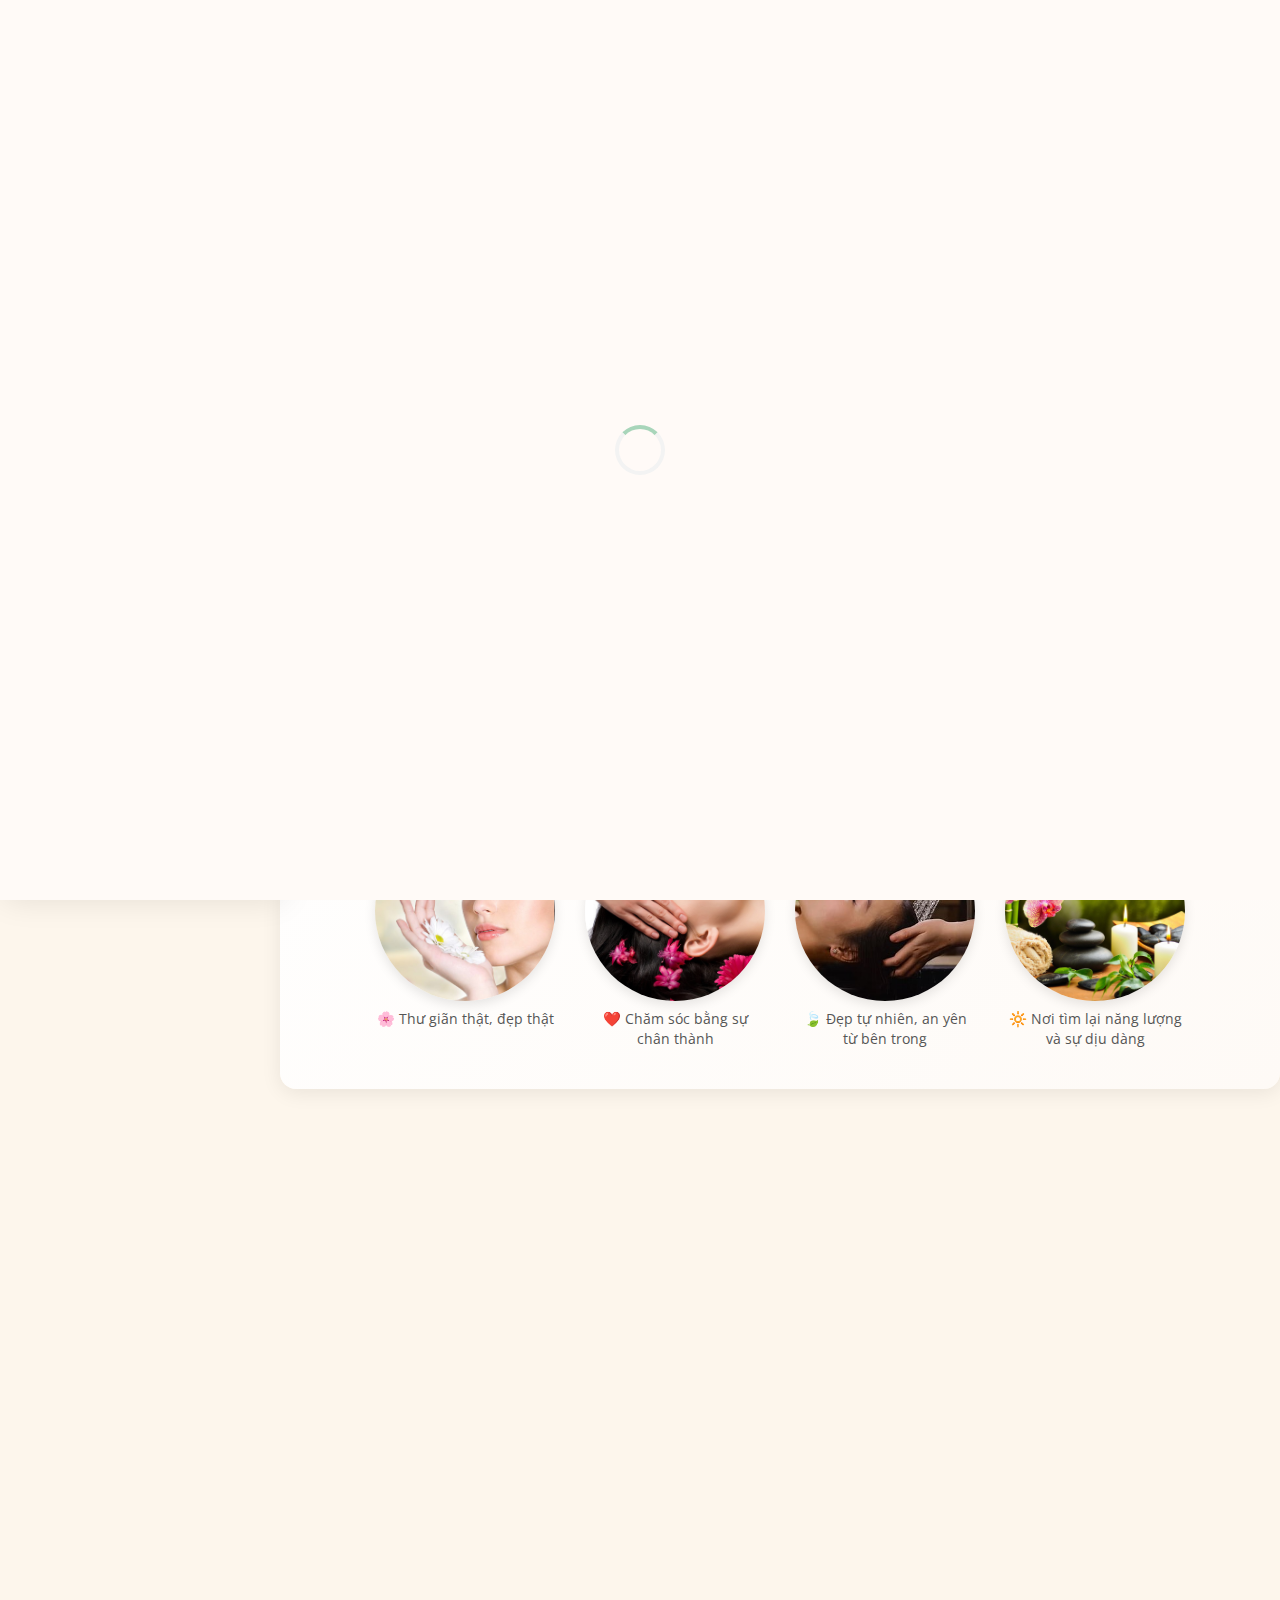
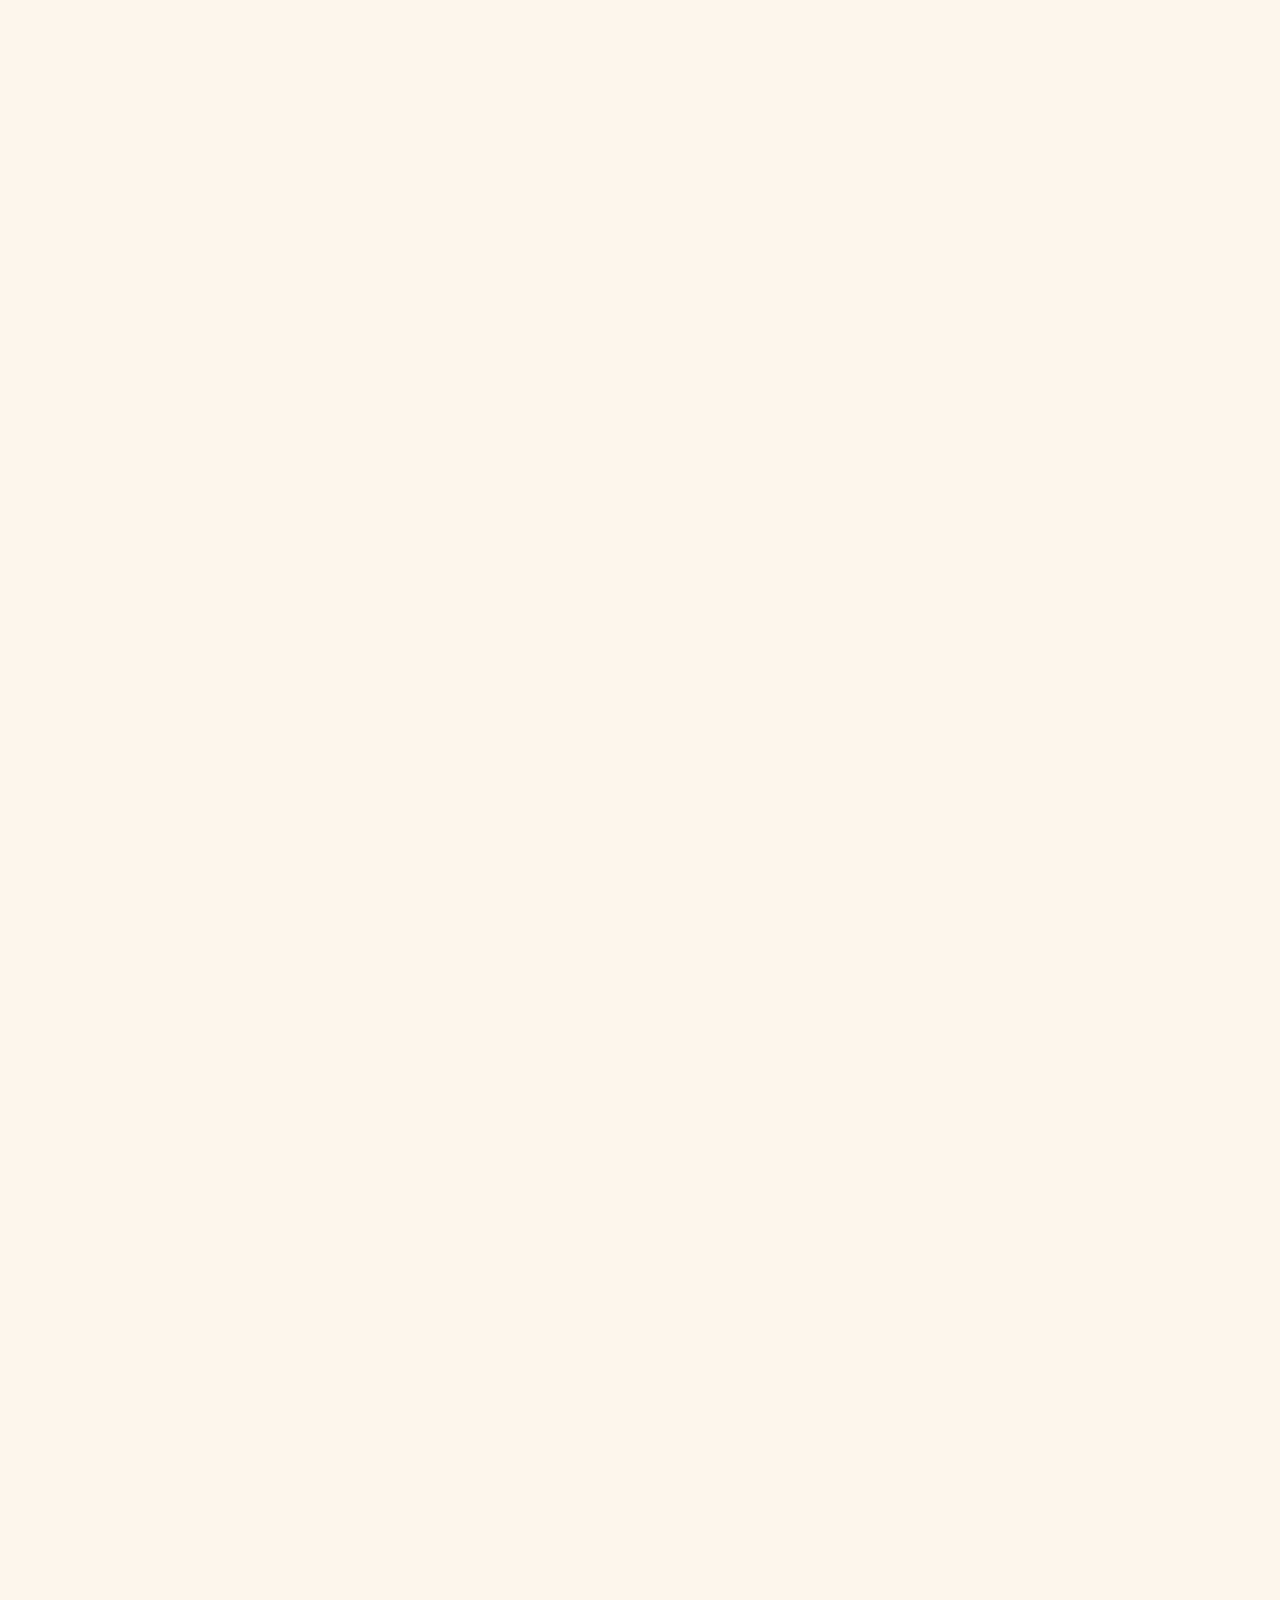
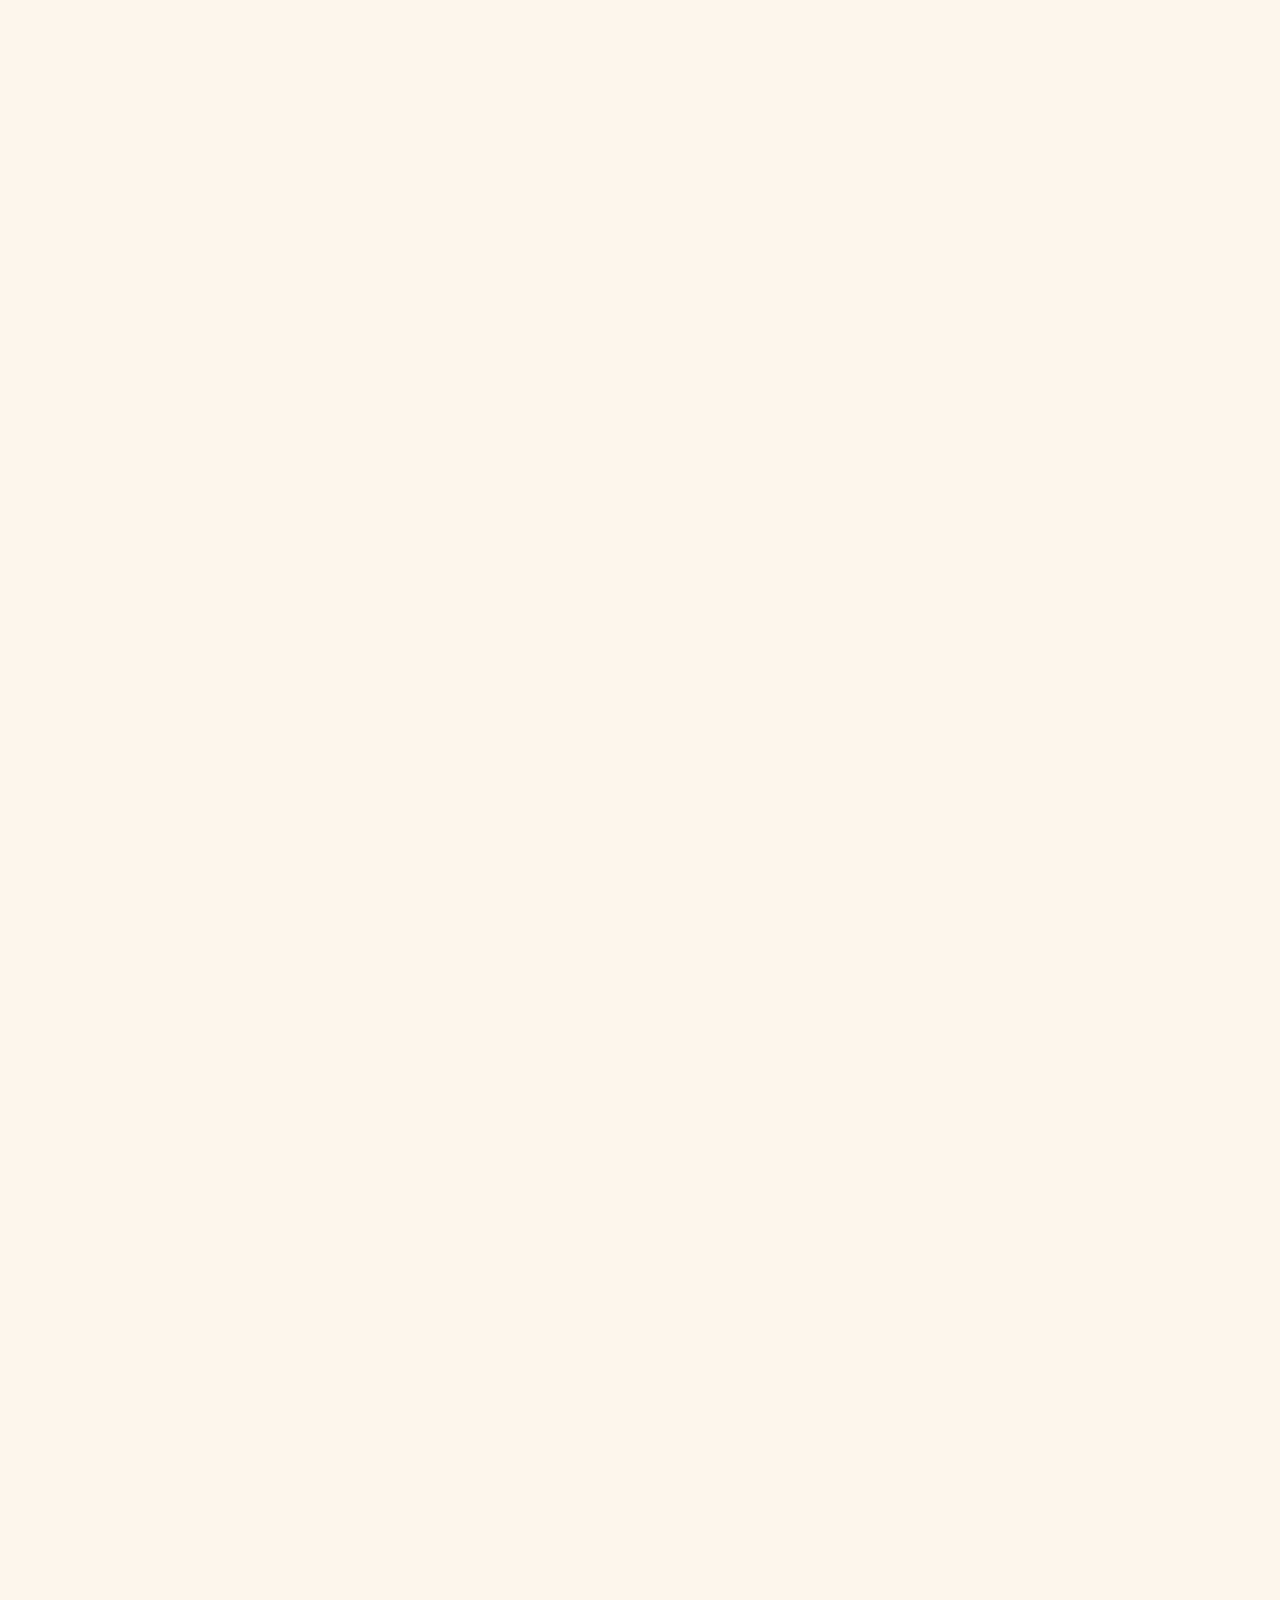
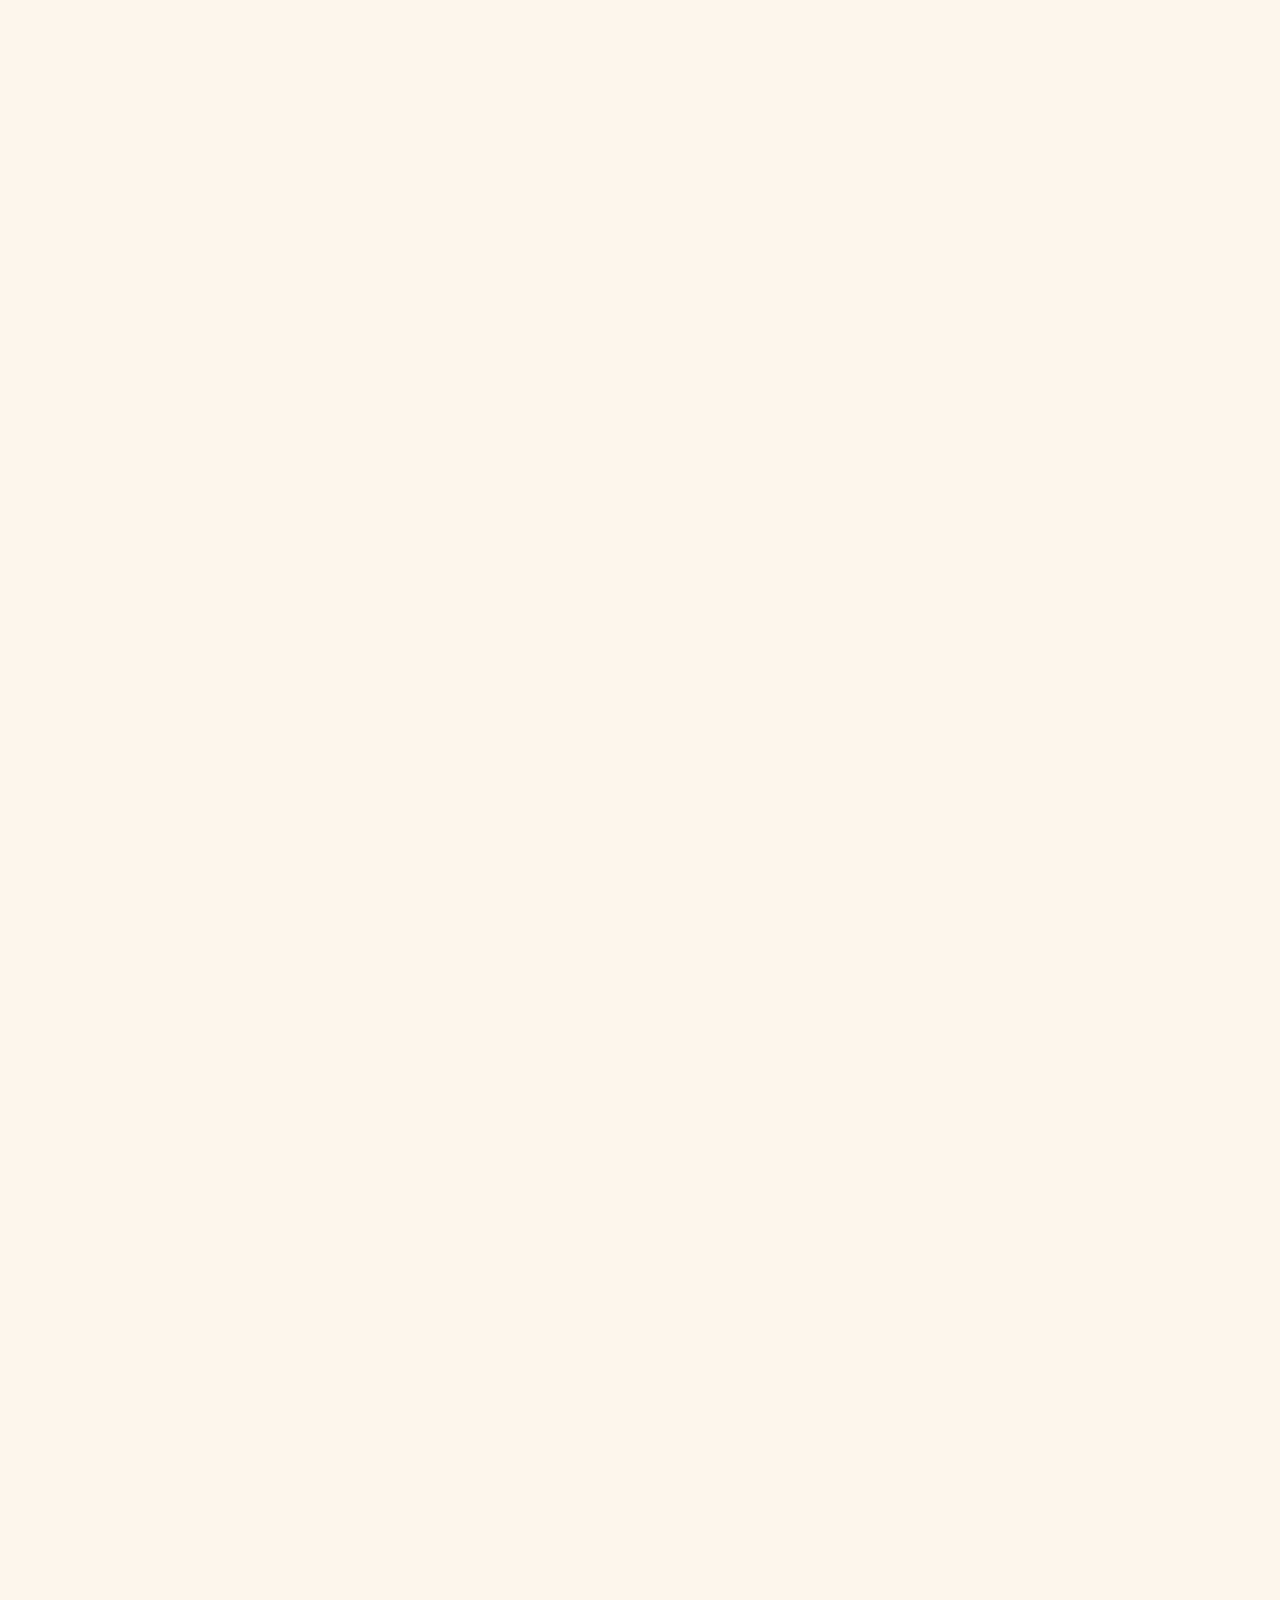
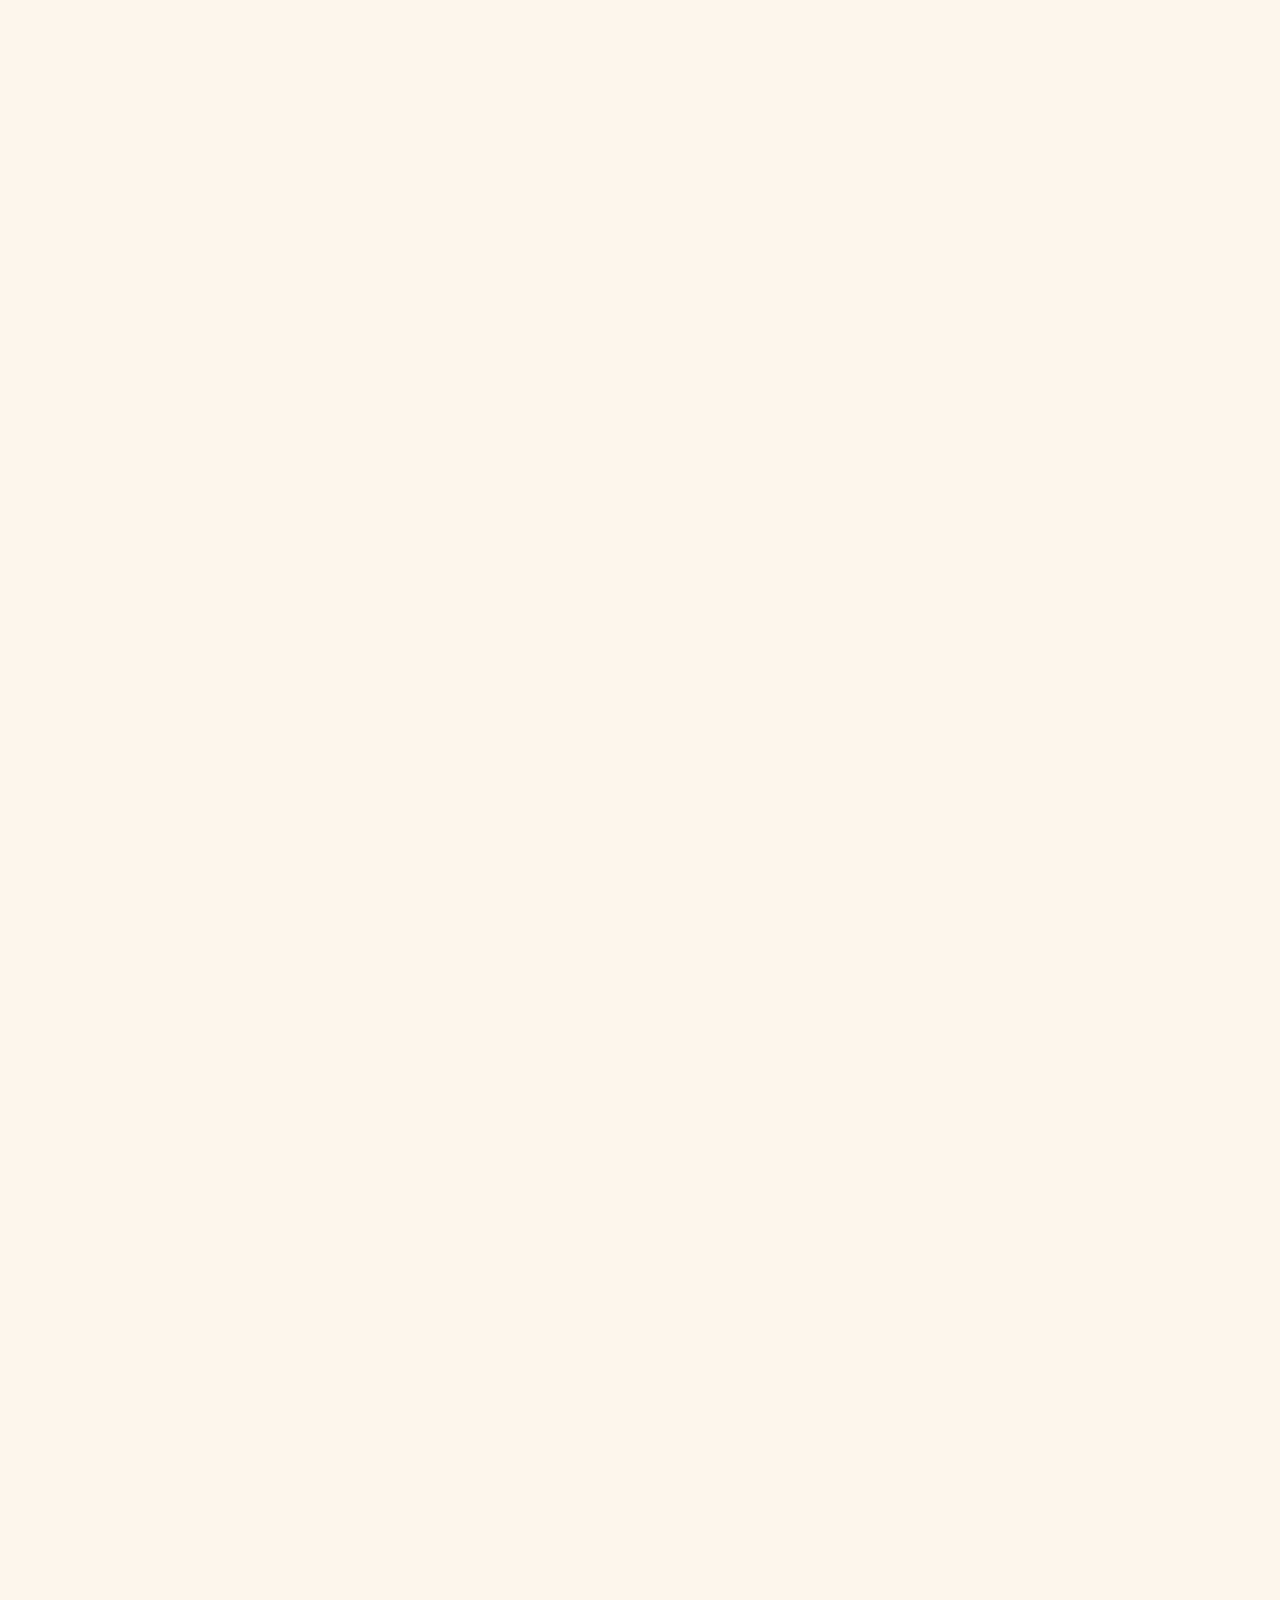
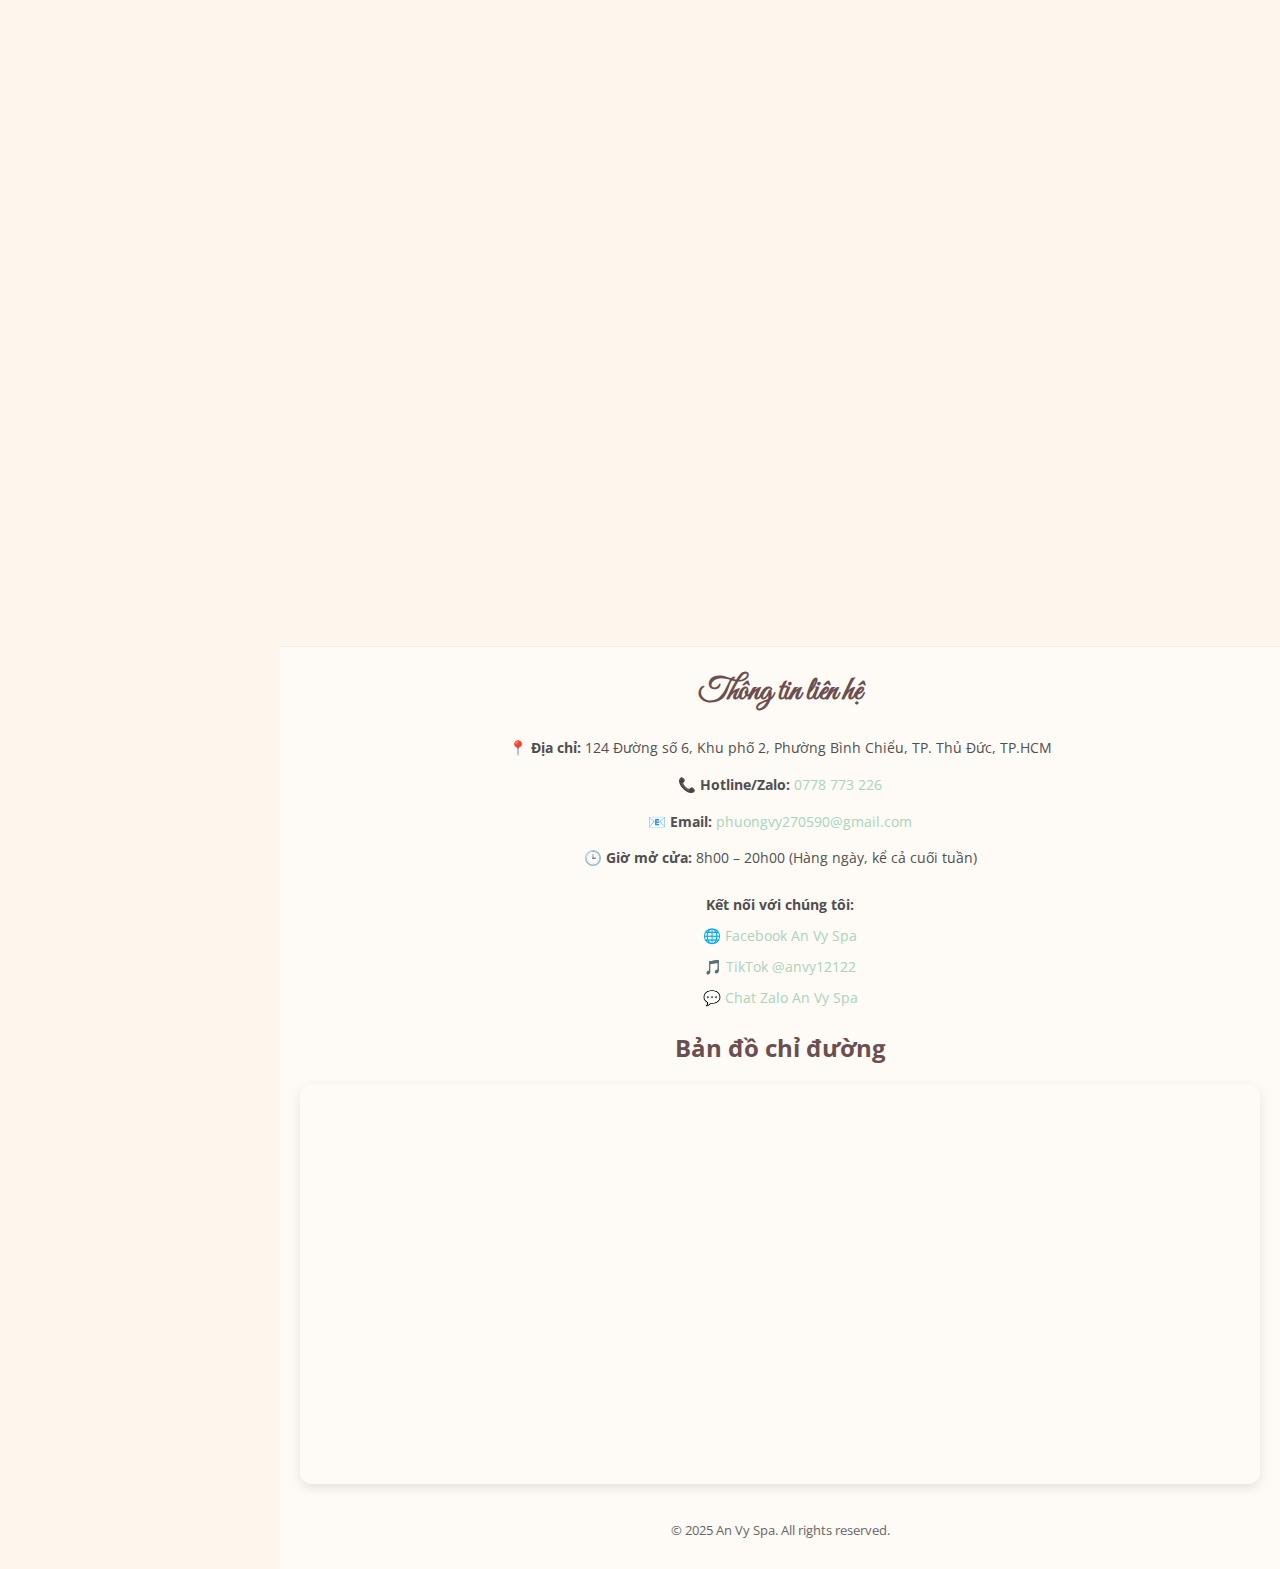
<file: index.html>
<!DOCTYPE html>
<html lang="vi">
<head>
  <meta charset="UTF-8">
  <meta name="viewport" content="width=device-width, initial-scale=1.0">
  <meta name="google-site-verification" content="google027fad78d5d45323">
  
  <title>An Vy Spa Thủ Đức | Massage Body 99k - Foot 69k | Đặt Lịch 0778773226</title>
  
  <meta name="description" content="⭐ An Vy Spa Thủ Đức - Massage body 60'/90' từ 99k, Foot massage 69k, Tinh dầu thảo mộc thiên nhiên. Mở cửa 8h-20h. Đặt lịch: 0778773226">
  
  <meta name="keywords" content="spa thủ đức, massage thủ đức, an vy spa, massage body giá rẻ, foot massage hcm, spa tinh dầu, massage thư giãn thủ đức, spa bình chiểu">
  
  <meta name="author" content="An Vy Spa">
  <meta name="robots" content="index, follow, max-snippet:-1, max-image-preview:large, max-video-preview:-1">
  <meta name="googlebot" content="index, follow">
  <meta name="geo.region" content="VN-SG">
  <meta name="geo.placename" content="Thủ Đức, Hồ Chí Minh">
  <meta name="geo.position" content="10.872778;106.720742">
  <meta name="ICBM" content="10.872778, 106.720742">
  
  <link rel="canonical" href="https://anvyspa2025.github.io/">
  <link rel="alternate" hreflang="vi" href="https://anvyspa2025.github.io/">
  
  <meta property="og:type" content="business.business">
  <meta property="og:locale" content="vi_VN">
  <meta property="og:site_name" content="An Vy Spa Thủ Đức">
  <meta property="og:title" content="An Vy Spa Thủ Đức | Massage Body Chuyên Nghiệp Giá Tốt">
  <meta property="og:description" content="⭐ Massage body 99k, Foot 69k, Tinh dầu thảo mộc. Đặt lịch: 0778773226">
  <meta property="og:url" content="https://anvyspa2025.github.io/">
  <meta property="og:image" content="https://anvyspa2025.github.io/images/logo-anvy.jpg">
  <meta property="og:image:width" content="1200">
  <meta property="og:image:height" content="630">
  <meta property="business:contact_data:street_address" content="124 Đường số 6, Khu phố 2">
  <meta property="business:contact_data:locality" content="Thủ Đức">
  <meta property="business:contact_data:region" content="TP.HCM">
  <meta property="business:contact_data:postal_code" content="700000">
  <meta property="business:contact_data:country_name" content="Vietnam">
  
  <meta name="twitter:card" content="summary_large_image">
  <meta name="twitter:title" content="An Vy Spa Thủ Đức | Massage Thư Giãn">
  <meta name="twitter:description" content="Massage body 99k, Foot 69k. Đặt lịch: 0778773226">
  <meta name="twitter:image" content="https://anvyspa2025.github.io/images/logo-anvy.jpg">
  
  <link rel="icon" href="images/logo-anvy.jpg" type="image/jpg">
  <link rel="apple-touch-icon" href="images/logo-anvy.jpg">
  
  <link rel="preconnect" href="https://fonts.googleapis.com">
  <link rel="preconnect" href="https://fonts.gstatic.com" crossorigin>
  <link rel="preload" href="style.css" as="style">
  <link rel="preload" href="images/logo-anvy.jpg" as="image" fetchpriority="high">
  
  <link href="https://fonts.googleapis.com/css2?family=Playfair+Display:wght@600&family=Open+Sans&family=Great+Vibes&display=swap" rel="stylesheet">
  <link rel="stylesheet" href="style.css">

  <script type="application/ld+json">
  {
    "@context": "https://schema.org",
    "@type": "LocalBusiness",
    "@id": "https://anvyspa2025.github.io/#business",
    "name": "An Vy Spa",
    "alternateName": "An Vy Spa Thủ Đức",
    "url": "https://anvyspa2025.github.io/",
    "logo": "https://anvyspa2025.github.io/images/logo-anvy.jpg",
    "image": [
      "https://anvyspa2025.github.io/images/spa1-decor.jpg",
      "https://anvyspa2025.github.io/images/spa2-tinh-dau.jpg",
      "https://anvyspa2025.github.io/images/spa3-nhac-thien.jpg",
      "https://anvyspa2025.github.io/images/spa4-massage.jpg"
    ],
    "description": "An Vy Spa tại Thủ Đức - chuyên massage body, foot massage, tinh dầu thảo mộc. Không gian thư giãn với nhạc thiền, giá ưu đãi từ 69k-199k",
    "priceRange": "₫₫",
    "telephone": "+84778773226",
    "email": "phuongvy270590@gmail.com",
    "address": {
      "@type": "PostalAddress",
      "streetAddress": "124 Đường số 6, Khu phố 2, Phường Bình Chiểu",
      "addressLocality": "Thủ Đức",
      "addressRegion": "TP. Hồ Chí Minh",
      "postalCode": "700000",
      "addressCountry": "VN"
    },
    "geo": {
      "@type": "GeoCoordinates",
      "latitude": "10.872778",
      "longitude": "106.720742"
    },
    "hasMap": "https://www.google.com/maps?cid=9771517621993681856",
    "openingHoursSpecification": [
      {
        "@type": "OpeningHoursSpecification",
        "dayOfWeek": ["Monday", "Tuesday", "Wednesday", "Thursday", "Friday", "Saturday", "Sunday"],
        "opens": "08:00",
        "closes": "20:00"
      }
    ],
    "paymentAccepted": "Tiền mặt, Chuyển khoản ngân hàng",
    "currenciesAccepted": "VND",
    "areaServed": {
      "@type": "GeoCircle",
      "geoMidpoint": {
        "@type": "GeoCoordinates",
        "latitude": "10.872778",
        "longitude": "106.720742"
      },
      "geoRadius": "10000"
    },
    "sameAs": [
      "https://www.facebook.com/share/1Bjx62vwS4/?mibextid=wwXIfr",
      "https://www.tiktok.com/@anvy12122?_r=1&_t=ZS-91MQd92YOjV",
      "https://zalo.me/0778773226"
    ],
    "potentialAction": {
      "@type": "ReserveAction",
      "target": {
        "@type": "EntryPoint",
        "urlTemplate": "https://anvyspa2025.github.io/#datlich",
        "actionPlatform": [
          "http://schema.org/DesktopWebPlatform",
          "http://schema.org/MobileWebPlatform"
        ]
      },
      "result": {
        "@type": "Reservation",
        "name": "Đặt lịch An Vy Spa"
      }
    }
  }
  </script>

  <script type="application/ld+json">
  {
    "@context": "https://schema.org",
    "@type": "Service",
    "serviceType": "Massage & Spa Services",
    "provider": {
      "@type": "LocalBusiness",
      "name": "An Vy Spa"
    },
    "areaServed": {
      "@type": "City",
      "name": "Thủ Đức",
      "containedIn": "Hồ Chí Minh, Vietnam"
    },
    "hasOfferCatalog": {
      "@type": "OfferCatalog",
      "name": "Dịch vụ Spa",
      "itemListElement": [
        {
          "@type": "Offer",
          "itemOffered": {
            "@type": "Service",
            "name": "Massage Body 60 phút",
            "description": "Massage toàn thân thư giãn cơ bắp"
          },
          "price": "99000",
          "priceCurrency": "VND"
        },
        {
          "@type": "Offer",
          "itemOffered": {
            "@type": "Service",
            "name": "Massage Body 90 phút",
            "description": "Massage chuyên sâu giảm đau vai gáy"
          },
          "price": "149000",
          "priceCurrency": "VND"
        },
        {
          "@type": "Offer",
          "itemOffered": {
            "@type": "Service",
            "name": "Foot Massage 45 phút",
            "description": "Massage chân giảm mỏi"
          },
          "price": "69000",
          "priceCurrency": "VND"
        }
      ]
    }
  }
  </script>

  <script type="application/ld+json">
  {
    "@context": "https://schema.org",
    "@type": "Review",
    "itemReviewed": {
      "@type": "LocalBusiness",
      "name": "An Vy Spa"
    },
    "reviewRating": {
      "@type": "Rating",
      "ratingValue": "5",
      "bestRating": "5"
    },
    "author": {
      "@type": "Person",
      "name": "Chị Lan (Quận 2)"
    },
    "reviewBody": "Dịch vụ tuyệt vời, nhân viên thân thiện và chuyên nghiệp. Không gian thư giãn, sạch sẽ. Massage body 90 phút giúp cơ thể nhẹ nhàng hẳn.",
    "datePublished": "2024-12-15"
  }
  </script>

  <script type="application/ld+json">
  {
    "@context": "https://schema.org",
    "@type": "BreadcrumbList",
    "itemListElement": [
      {
        "@type": "ListItem",
        "position": 1,
        "name": "Trang chủ",
        "item": "https://anvyspa2025.github.io/"
      },
      {
        "@type": "ListItem",
        "position": 2,
        "name": "Dịch vụ",
        "item": "https://anvyspa2025.github.io/#dichvu"
      },
      {
        "@type": "ListItem",
        "position": 3,
        "name": "Đặt lịch",
        "item": "https://anvyspa2025.github.io/#datlich"
      }
    ]
  }
  </script>

  <script type="application/ld+json">
  {
    "@context": "https://schema.org",
    "@type": "FAQPage",
    "mainEntity": [
      {
        "@type": "Question",
        "name": "An Vy Spa ở đâu Thủ Đức?",
        "acceptedAnswer": {
          "@type": "Answer",
          "text": "An Vy Spa tại 124 Đường số 6, Khu phố 2, Phường Bình Chiểu, TP. Thủ Đức, TP.HCM. Gần ngã tư Bình Chiểu, dễ dàng di chuyển."
        }
      },
      {
        "@type": "Question",
        "name": "Giá massage tại An Vy Spa bao nhiêu?",
        "acceptedAnswer": {
          "@type": "Answer",
          "text": "Giá massage body 60 phút: 99.000đ, 90 phút: 149.000đ. Foot massage 45 phút: 69.000đ. Massage tinh dầu thảo mộc: 199.000đ."
        }
      },
      {
        "@type": "Question",
        "name": "An Vy Spa mở cửa giờ nào?",
        "acceptedAnswer": {
          "@type": "Answer",
          "text": "An Vy Spa mở cửa từ 8h00 - 20h00 hàng ngày, bao gồm cả thứ 7, chủ nhật và ngày lễ."
        }
      },
      {
        "@type": "Question",
        "name": "Đặt lịch An Vy Spa như thế nào?",
        "acceptedAnswer": {
          "@type": "Answer",
          "text": "Đặt lịch qua hotline/Zalo: 0778773226, hoặc qua Facebook, TikTok, hoặc điền form trên website."
        }
      }
    ]
  }
  </script>
</head>
<body>

  <div id="loading" aria-label="Đang tải trang">
    <div class="spinner"></div>
  </div>

  <nav aria-label="breadcrumb" style="padding: 10px 20px; background: #f5f9f5; font-size: 0.9em;">
    <ol itemscope itemtype="https://schema.org/BreadcrumbList" style="list-style: none; padding: 0; margin: 0; display: flex; gap: 8px; flex-wrap: wrap;">
      <li itemprop="itemListElement" itemscope itemtype="https://schema.org/ListItem">
        <a itemprop="item" href="/" style="color: #2c5f2d; text-decoration: none;">
          <span itemprop="name">🏠 Trang chủ</span>
        </a>
        <meta itemprop="position" content="1" />
      </li>
      <li style="color: #999;">/</li>
      <li itemprop="itemListElement" itemscope itemtype="https://schema.org/ListItem">
        <span itemprop="name" style="color: #666;">Spa Thủ Đức</span>
        <meta itemprop="position" content="2" />
      </li>
    </ol>
  </nav>

  <nav aria-label="Menu điều hướng chính" class="main-nav" role="navigation">
    <a href="#gioithieu" class="active" aria-current="page"><img src="images/icons/gioithieu.png" alt="" class="icon" width="24" height="24" aria-hidden="true"> Giới thiệu</a>
    <a href="#hinhanh"><img src="images/icons/hinhanh.png" alt="" class="icon" width="24" height="24" aria-hidden="true"> Hình ảnh</a>
    <a href="#feedback"><img src="images/icons/feedback.png" alt="" class="icon" width="24" height="24" aria-hidden="true"> Feedback</a>
    <a href="#dichvu"><img src="images/icons/dichvu.png" alt="" class="icon" width="24" height="24" aria-hidden="true"> Dịch vụ</a>
    <a href="#datlich"><img src="images/icons/datlich.png" alt="" class="icon" width="24" height="24" aria-hidden="true"> Đặt lịch</a>
    <a href="#lienhe"><img src="images/icons/lienhe.png" alt="" class="icon" width="24" height="24" aria-hidden="true"> Liên hệ</a>
  </nav>

<header role="banner">
  <img src="images/logo-anvy.jpg" 
       alt="Logo An Vy Spa Thủ Đức - Massage Body Thư Giãn Chuyên Nghiệp" 
       class="logo" 
       width="400"
       height="200"
       style="width: auto; height: 200px; max-width: 100%; object-fit: contain;"
       fetchpriority="high">
  <h1 style="font-size: 2em; color: #2c5f2d; margin: 10px 0;">An Vy Spa Thủ Đức</h1>
  <p class="slogan">🌿 An Vy – chạm vào bình yên, nâng niu vẻ đẹp 🌿</p>
  
  <div style="margin: 20px 0;">
    <a href="https://www.google.com/search?q=An+Vy+Spa+Th%E1%BB%A7+%C4%90%E1%BB%A9c" 
       target="_blank" 
       rel="noopener noreferrer"
       style="display: inline-block; padding: 12px 30px; background: #4285f4; color: white; text-decoration: none; border-radius: 25px; font-weight: bold; box-shadow: 0 4px 12px rgba(66,133,244,0.3); transition: all 0.3s;">
      🔍 Xem trên Google Maps
    </a>
    <a href="tel:+84778773226" 
       style="display: inline-block; padding: 12px 30px; background: #34a853; color: white; text-decoration: none; border-radius: 25px; font-weight: bold; margin-left: 10px; box-shadow: 0 4px 12px rgba(52,168,83,0.3);">
      📞 Gọi ngay: 0778 773 226
    </a>
  </div>
</header>

  <main role="main">

    <section id="gioithieu" class="intro-section fade-in" aria-labelledby="intro-heading">
      <div class="intro-wrapper">
        <h2 id="intro-heading" class="intro-title"><span class="intro-icon" aria-hidden="true">🌸</span> Giới thiệu về An Vy Spa Thủ Đức</h2>
        <p style="text-align: center; max-width: 800px; margin: 0 auto 30px; line-height: 1.8;">
          <strong>An Vy Spa</strong> tại <strong>Thủ Đức</strong> là điểm đến lý tưởng cho những ai tìm kiếm sự thư giãn và phục hồi năng lượng. 
          Với đội ngũ nhân viên chuyên nghiệp, không gian yên tĩnh cùng <strong>tinh dầu thảo mộc thiên nhiên</strong>, 
          chúng tôi cam kết mang đến trải nghiệm <strong>massage spa đẳng cấp</strong> với giá cả hợp lý từ <strong>69.000đ đến 199.000đ</strong> tại khu vực Thủ Đức - Bình Chiểu.
        </p>
        <div class="intro-gallery">
          <figure><img src="images/gioithieu/massage.png" alt="Dịch vụ massage body thư giãn với tinh dầu tại An Vy Spa Thủ Đức" class="intro-img" loading="lazy" width="300" height="200"><figcaption>🌸 Thư giãn thật, đẹp thật</figcaption></figure>
          <figure><img src="images/gioithieu/staff-care.jpg" alt="Nhân viên massage chu đáo chuyên nghiệp tại An Vy Spa Thủ Đức" class="intro-img" loading="lazy" width="300" height="200"><figcaption>❤️ Chăm sóc bằng sự chân thành</figcaption></figure>
          <figure><img src="images/gioithieu/hair-wash.jpg" alt="Khách hàng thư giãn sau dịch vụ gội đầu dưỡng sinh" class="intro-img" loading="lazy" width="300" height="200"><figcaption>🍃 Đẹp tự nhiên, an yên từ bên trong</figcaption></figure>
          <figure><img src="images/gioithieu/energy-recovery.jpg" alt="Khách hàng phục hồi năng lượng sau liệu trình massage" class="intro-img" loading="lazy" width="300" height="200"><figcaption>🔆 Nơi tìm lại năng lượng và sự dịu dàng</figcaption></figure>
        </div>
      </div>
    </section>

    <section id="blog" class="fade-in" style="padding: 40px 20px; background: #f5f9f5;">
      <article style="max-width: 900px; margin: 0 auto;">
        <h2 style="text-align: center; color: #2c5f2d; margin-bottom: 30px;">🌿 Lợi Ích Của Massage Body Tại An Vy Spa Thủ Đức</h2>
        
        <div style="line-height: 1.8; text-align: justify;">
          <p style="margin-bottom: 20px;">
            <strong>Massage body</strong> không chỉ là phương pháp thư giãn mà còn mang lại vô số lợi ích cho sức khỏe thể chất và tinh thần. Tại <strong>An Vy Spa Thủ Đức</strong>, chúng tôi áp dụng kỹ thuật massage truyền thống kết hợp <strong>tinh dầu thảo mộc thiên nhiên</strong> để mang đến trải nghiệm chăm sóc toàn diện.
          </p>

          <h3 style="color: #2c5f2d; margin: 25px 0 15px;">Cải Thiện Tuần Hoàn Máu Hiệu Quả</h3>
          <p style="margin-bottom: 20px;">
            Massage kích thích hệ thống tuần hoàn, tăng cường lưu thông máu đến các mô và cơ quan. Khi máu lưu thông tốt, tế bào nhận được nhiều oxy và chất dinh dưỡng, đồng thời loại bỏ độc tố tích tụ. Điều này giúp cơ thể khỏe mạnh, da dẻ hồng hào và tràn đầy sức sống.
          </p>

          <h3 style="color: #2c5f2d; margin: 25px 0 15px;">Giảm Căng Thẳng và Lo Âu Tức Thì</h3>
          <p style="margin-bottom: 20px;">
            Trong nhịp sống hiện đại đầy áp lực, stress đã trở thành vấn đề phổ biến. <strong>Massage body tại An Vy Spa</strong> giúp thư giãn cơ thể và xoa dịu tâm trí. Khi được massage, cơ thể tiết ra endorphin - hormone hạnh phúc, giúp giảm stress, cải thiện tâm trạng và mang lại cảm giác bình yên sâu sắc.
          </p>

          <h3 style="color: #2c5f2d; margin: 25px 0 15px;">Giảm Đau Vai Gáy, Lưng Hiệu Quả</h3>
          <p style="margin-bottom: 20px;">
            Đau vai gáy, đau lưng, mỏi cơ là vấn đề thường gặp ở người làm văn phòng. <strong>Massage body với kỹ thuật bấm huyệt</strong> chuyên nghiệp giúp giải phóng các điểm căng cứng, giảm đau nhức hiệu quả. Nhiều khách hàng chia sẻ sau 60-90 phút massage tại <strong>An Vy Spa Thủ Đức</strong>, cơ thể trở nên nhẹ nhàng và linh hoạt hơn rất nhiều.
          </p>

          <h3 style="color: #2c5f2d; margin: 25px 0 15px;">Cải Thiện Giấc Ngủ Sâu</h3>
          <p style="margin-bottom: 20px;">
            Massage thường xuyên giúp cân bằng hệ thần kinh, giảm cortisol trong cơ thể. Điều này tạo điều kiện cho giấc ngủ sâu và chất lượng. Người được massage đều đặn có xu hướng ngủ ngon hơn, ít mất ngủ và thức dậy với tinh thần sảng khoái.
          </p>

          <h3 style="color: #2c5f2d; margin: 25px 0 15px;">Làm Đẹp Da Tự Nhiên</h3>
          <p style="margin-bottom: 20px;">
            Khi kết hợp massage với <strong>tinh dầu thảo mộc</strong> chất lượng cao, da được nuôi dưỡng từ sâu bên trong. Tại <strong>An Vy Spa</strong>, chúng tôi sử dụng tinh dầu thiên nhiên như lavender, gừng, sả chanh để mang lại hiệu quả làm đẹp tối ưu. Tuần hoàn máu tốt giúp da hấp thụ dưỡng chất, trở nên mịn màng, săn chắc và tươi sáng.
          </p>

          <h3 style="color: #2c5f2d; margin: 25px 0 15px;">Tại Sao Chọn An Vy Spa Thủ Đức?</h3>
          <div style="background: #e8f5e9; padding: 20px; border-radius: 12px; margin: 20px 0;">
            <p style="margin-bottom: 15px;"><strong>✨ 6 Lý Do Nên Chọn An Vy Spa:</strong></p>
            <ul style="margin-left: 20px; line-height: 2;">
              <li><strong>Kỹ thuật viên chuyên nghiệp:</strong> Đào tạo bài bản, kinh nghiệm nhiều năm</li>
              <li><strong>Không gian yên tĩnh:</strong> Phòng riêng tư với nhạc thiền thư giãn</li>
              <li><strong>Tinh dầu cao cấp:</strong> 100% thiên nhiên, an toàn cho da</li>
              <li><strong>Giá cả hợp lý:</strong> Từ 69k-199k, phù hợp mọi túi tiền</li>
              <li><strong>Vị trí thuận lợi:</strong> 124 Đường số 6, Thủ Đức, dễ di chuyển</li>
              <li><strong>Phục vụ tận tâm:</strong> Đặt sự hài lòng khách hàng lên hàng đầu</li>
            </ul>
          </div>

          <div style="margin: 30px 0; padding: 20px; background: linear-gradient(135deg, #667eea 0%, #764ba2 100%); border-radius: 12px; color: white; text-align: center;">
            <p style="font-size: 1.2em; margin-bottom: 15px;"><strong>💡 Ưu Đãi Đặc Biệt</strong></p>
            <p style="margin-bottom: 20px;">Đặt lịch ngay hôm nay để nhận <strong>GIẢM GIÁ 10%</strong> cho lần đầu trải nghiệm!</p>
            <a href="#datlich" style="display:inline-block;padding:12px 30px;background:#fff;color:#667eea;text-decoration:none;border-radius:25px;font-weight:bold;box-shadow:0 4px 12px rgba(0,0,0,.2);">📅 Đặt Lịch Ngay</a>
          </div>
        </div>
      </article>
    </section>

    <section id="hinhanh" class="gallery-vertical fade-in" aria-labelledby="gallery-heading">
      <h2 id="gallery-heading">Hình ảnh không gian An Vy Spa</h2>
      <figure><img src="images/spa1-decor.jpg" alt="Không gian decor thiên nhiên thư giãn tại An Vy Spa Thủ Đức" loading="lazy" width="600" height="400"><figcaption>Không gian thiên nhiên nhẹ nhàng với ánh sáng dịu mát</figcaption></figure>
      <figure><img src="images/spa2-tinh-dau.jpg" alt="Tinh dầu thảo mộc tự nhiên cho massage thư giãn" loading="lazy" width="600" height="400"><figcaption>Tinh dầu thảo mộc 100% thiên nhiên</figcaption></figure>
      <figure><img src="images/spa3-nhac-thien.jpg" alt="Không gian thư giãn với nhạc thiền êm dịu" loading="lazy" width="600" height="400"><figcaption>Nhạc thiền giúp tâm trí thư thái, an yên</figcaption></figure>
      <figure><img src="images/spa4-massage.jpg" alt="Dịch vụ massage chuyên nghiệp tại An Vy Spa" loading="lazy" width="600" height="400"><figcaption>Massage chuyên sâu với kỹ thuật dịu dàng</figcaption></figure>
    </section>

    <section id="feedback" class="fade-in" aria-labelledby="feedback-heading">
      <h2 id="feedback-heading">Feedback từ khách hàng</h2>
      <p style="text-align: center; margin-bottom: 20px;">👐 Dưới đây là những đánh giá chân thực từ khách hàng đã trải nghiệm dịch vụ tại An Vy Spa 👐</p>
      
      <div class="feedback-item">
        <strong>⭐⭐⭐⭐⭐ Chị Lan (Quận 2):</strong><br>
        "Dịch vụ tuyệt vời, nhân viên thân thiện và chuyên nghiệp. Không gian thư giãn, sạch sẽ. Mình đã massage body 90 phút và cảm thấy cơ thể nhẹ nhàng hẳn. Chắc chắn sẽ quay lại!"
      </div>
      
      <div class="feedback-item">
        <strong>⭐⭐⭐⭐⭐ Anh Minh (Thủ Đức):</strong><br>
        "An Vy Spa giúp tôi lấy lại năng lượng sau những ngày làm việc căng thẳng. Giá cả hợp lý, dịch vụ chu đáo. Đặc biệt kỹ thuật massage rất tốt, giúp giảm đau vai gáy hiệu quả."
      </div>
      
      <div class="feedback-item">
        <strong>⭐⭐⭐⭐⭐ Chị Hương (Bình Thạnh):</strong><br>
        "Không gian spa sạch sẽ, mùi hương tinh dầu dễ chịu. Nhân viên tư vấn nhiệt tình. Foot massage ở đây rất đỉnh, massage xong đi làm cả ngày không thấy mỏi chân. Recommend mọi người!"
      </div>
    </section>

    <section id="faq" class="fade-in" aria-labelledby="faq-heading" style="padding: 40px 20px; background: #f9f9f9;">
      <h2 id="faq-heading">Câu hỏi thường gặp (FAQ)</h2>
      <div style="max-width: 800px; margin: 0 auto;">
        <details style="margin-bottom: 15px; padding: 15px; background: white; border-radius: 8px;">
          <summary style="font-weight: bold; cursor: pointer;">An Vy Spa mở cửa lúc mấy giờ?</summary>
          <p style="margin-top: 10px;">An Vy Spa mở cửa từ 8h00 đến 20h00 hàng ngày, bao gồm cả cuối tuần và ngày lễ. Bạn nên đặt lịch trước để được phục vụ tốt nhất.</p>
        </details>
        <details style="margin-bottom: 15px; padding: 15px; background: white; border-radius: 8px;">
          <summary style="font-weight: bold; cursor: pointer;">Giá dịch vụ massage tại An Vy Spa là bao nhiêu?</summary>
          <p style="margin-top: 10px;">Giá dịch vụ dao động từ 20.000đ đến 199.000đ tùy theo loại hình như massage body 60/90 phút, foot massage, hoặc combo đặc biệt. Xem chi tiết bảng giá bên dưới.</p>
        </details>
        <details style="margin-bottom: 15px; padding: 15px; background: white; border-radius: 8px;">
          <summary style="font-weight: bold; cursor: pointer;">An Vy Spa có những dịch vụ gì?</summary>
          <p style="margin-top: 10px;">An Vy Spa cung cấp massage body, foot massage, massage với tinh dầu thảo mộc, gội đầu dưỡng sinh, và các liệu trình phục hồi năng lượng. Tất cả được thực hiện trong không gian thư giãn với nhạc thiền.</p>
        </details>
        <details style="margin-bottom: 15px; padding: 15px; background: white; border-radius: 8px;">
          <summary style="font-weight: bold; cursor: pointer;">Làm sao để đặt lịch tại An Vy Spa?</summary>
          <p style="margin-top: 10px;">Bạn có thể đặt lịch qua: Điện thoại/Zalo: 0778773226, Facebook Messenger, TikTok, hoặc điền form đặt lịch trực tiếp trên website này.</p>
        </details>
        <details style="margin-bottom: 15px; padding: 15px; background: white; border-radius: 8px;">
          <summary style="font-weight: bold; cursor: pointer;">Spa có chỗ đậu xe không?</summary>
          <p style="margin-top: 10px;">Có, spa có khu vực đậu xe miễn phí cho khách hàng ngay trước cửa.</p>
        </details>
        <details style="margin-bottom: 15px; padding: 15px; background: white; border-radius: 8px;">
          <summary style="font-weight: bold; cursor: pointer;">Tôi nên chọn dịch vụ massage nào?</summary>
          <p style="margin-top: 10px;">Nếu bạn mới lần đầu, chúng tôi khuyên nên thử massage body 60 phút để trải nghiệm. Nếu đau vai gáy nhiều, chọn massage body 90 phút. Nếu mỏi chân do đi đứng nhiều, foot massage là lựa chọn lý tưởng.</p>
        </details>
        <details style="margin-bottom: 15px; padding: 15px; background: white; border-radius: 8px;">
          <summary style="font-weight: bold; cursor: pointer;">Spa có phục vụ khách nam không?</summary>
          <p style="margin-top: 10px;">Có, An Vy Spa phục vụ cả khách nam và nữ trong không gian riêng biệt, đảm bảo sự thoải mái và riêng tư tuyệt đối.</p>
        </details>
        <details style="margin-bottom: 15px; padding: 15px; background: white; border-radius: 8px;">
          <summary style="font-weight: bold; cursor: pointer;">Tôi có thể đặt lịch vào giờ cao điểm không?</summary>
          <p style="margin-top: 10px;">Bạn nên đặt lịch trước ít nhất 1-2 giờ, đặc biệt vào cuối tuần và giờ cao điểm (17h-20h) để đảm bảo có chỗ. Liên hệ 0778773226 để được tư vấn giờ phù hợp.</p>
        </details>
      </div>
    </section>

    <section id="dichvu" class="fade-in" aria-labelledby="services-heading">
      <h2 id="services-heading">Bảng giá dịch vụ An Vy Spa</h2>
      <p style="text-align: center; margin-bottom: 20px;">💎 Giá ưu đãi - Chất lượng hàng đầu 💎</p>
      <img src="images/bang-gia-spa-anvy.jpg" alt="Bảng giá chi tiết dịch vụ massage body, foot massage tại An Vy Spa Thủ Đức" class="banggia" loading="lazy" width="800" height="600">
      
      <!-- NEW: Detailed Service Description -->
      <div style="max-width: 900px; margin: 30px auto; padding: 20px; background: #fff; border-radius: 8px; box-shadow: 0 2px 8px rgba(0,0,0,0.1);">
        <h3 style="color: #2c5f2d; text-align: center; margin-bottom: 20px;">Chi Tiết Các Dịch Vụ</h3>
        
        <div style="margin-bottom: 20px; padding: 15px; border-left: 4px solid #4CAF50;">
          <h4 style="color: #2c5f2d; margin-bottom: 10px;">🌸 Massage Body (60 phút) - 99.000đ</h4>
          <p style="line-height: 1.6;">Liệu trình massage toàn thân cơ bản, giúp thư giãn cơ bắp, giảm căng thẳng. Phù hợp cho người bận rộn muốn thư giãn nhanh chóng.</p>
        </div>

        <div style="margin-bottom: 20px; padding: 15px; border-left: 4px solid #4CAF50;">
          <h4 style="color: #2c5f2d; margin-bottom: 10px;">🌸 Massage Body (90 phút) - 149.000đ</h4>
          <p style="line-height: 1.6;">Massage toàn thân chuyên sâu, tập trung vào các vùng đau nhức như vai, gáy, lưng. Kết hợp kỹ thuật bấm huyệt và xoa bóp để đạt hiệu quả tối ưu.</p>
        </div>

        <div style="margin-bottom: 20px; padding: 15px; border-left: 4px solid #4CAF50;">
          <h4 style="color: #2c5f2d; margin-bottom: 10px;">👣 Foot Massage (45 phút) - 69.000đ</h4>
          <p style="line-height: 1.6;">Massage chân với kỹ thuật ấn huyệt giúp giảm mỏi chân, cải thiện tuần hoàn máu. Lý tưởng cho người đi đứng nhiều hoặc đi giày cao gót.</p>
        </div>

        <div style="margin-bottom: 20px; padding: 15px; border-left: 4px solid #4CAF50;">
          <h4 style="color: #2c5f2d; margin-bottom: 10px;">🌿 Massage Tinh Dầu Thảo Mộc (90 phút) - 199.000đ</h4>
          <p style="line-height: 1.6;">Dịch vụ cao cấp kết hợp massage và tinh dầu thiên nhiên như lavender, sả chanh, gừng. Giúp thư giãn sâu, làm đẹp da và cân bằng năng lượng.</p>
        </div>

        <div style="margin-bottom: 20px; padding: 15px; border-left: 4px solid #FF9800;">
          <h4 style="color: #E65100; margin-bottom: 10px;">💆 Gội Đầu Dưỡng Sinh (30 phút) - 50.000đ</h4>
          <p style="line-height: 1.6;">Gội đầu massage thư giãn, kích thích tuần hoàn máu lên não, giảm căng thẳng và mệt mỏi. Có thể kết hợp với các dịch vụ massage khác.</p>
        </div>

        <div style="padding: 15px; background: #fff3e0; border-radius: 8px; border: 2px dashed #FF9800;">
          <h4 style="color: #E65100; margin-bottom: 10px;">🎁 Combo Đặc Biệt</h4>
          <p style="line-height: 1.6; margin-bottom: 10px;"><strong>Combo 1:</strong> Massage Body 90' + Foot Massage = <span style="color: #d32f2f; font-weight: bold;">189.000đ</span> (Tiết kiệm 29.000đ)</p>
          <p style="line-height: 1.6;"><strong>Combo 2:</strong> Massage Body 90' + Gội Đầu = <span style="color: #d32f2f; font-weight: bold;">179.000đ</span> (Tiết kiệm 20.000đ)</p>
        </div>
      </div>
    </section>

    <section id="datlich" class="fade-in" aria-labelledby="booking-heading">
      <h2 id="booking-heading">Đặt lịch hẹn ngay</h2>
      <p style="text-align: center; margin-bottom: 20px;">📅 Điền thông tin để được tư vấn và đặt lịch nhanh chóng</p>
      <form id="booking-form" action="https://formsubmit.co/phuongvy270590@gmail.com" method="POST">
        <input type="text" name="name" placeholder="Tên của bạn *" required aria-label="Họ và tên">
        <input type="email" name="email" placeholder="Email *" required aria-label="Địa chỉ email">
        <input type="tel" name="zalo" placeholder="Số điện thoại/Zalo *" required pattern="[0-9]{10,11}" aria-label="Số điện thoại">
        <textarea name="message" placeholder="Dịch vụ bạn muốn đặt (VD: Massage body 60 phút) *" required aria-label="Ghi chú dịch vụ"></textarea>
        <input type="hidden" name="_captcha" value="false">
        <input type="hidden" name="_next" value="https://anvyspa2025.github.io/thank-you.html">
        <input type="hidden" name="_subject" value="Đặt lịch mới từ website An Vy Spa">
        <button type="submit" class="btn-submit">Gửi đặt lịch</button>
      </form>
    </section>
  </main>

  <footer id="lienhe" role="contentinfo">
    <h2>Thông tin liên hệ</h2>
    <address style="font-style: normal;">
      <p>📍 <strong>Địa chỉ:</strong> 124 Đường số 6, Khu phố 2, Phường Bình Chiểu, TP. Thủ Đức, TP.HCM</p>
      <p>📞 <strong>Hotline/Zalo:</strong> <a href="tel:+84778773226">0778 773 226</a></p>
      <p>📧 <strong>Email:</strong> <a href="mailto:phuongvy270590@gmail.com">phuongvy270590@gmail.com</a></p>
      <p>🕒 <strong>Giờ mở cửa:</strong> 8h00 – 20h00 (Hàng ngày, kể cả cuối tuần)</p>
    </address>
    <div style="margin: 20px 0;">
      <p><strong>Kết nối với chúng tôi:</strong></p>
      <p>🌐 <a href="https://www.facebook.com/share/1Bjx62vwS4/?mibextid=wwXIfr" target="_blank" rel="noopener noreferrer">Facebook An Vy Spa</a></p>
      <p>🎵 <a href="https://www.tiktok.com/@anvy12122?_r=1&_t=ZS-91MQd92YOjV" target="_blank" rel="noopener noreferrer">TikTok @anvy12122</a></p>
      <p>💬 <a href="https://zalo.me/410430680915377593" target="_blank" rel="noopener noreferrer">Chat Zalo An Vy Spa</a></p>
    </div>
    <div class="map">
      <h3>Bản đồ chỉ đường</h3>
      <iframe src="https://www.google.com/maps/embed?pb=!1m18!1m12!1m3!1d3918.1948685149227!2d106.72074237446206!3d10.872778265593878!2m3!1f0!2f0!3f0!3m2!1i1024!2i768!4f13.1!3m3!1m2!1s0x317527ffb0c87083%3A0x87816c2a60f973c0!2zMTI0IMSQxrDhu51uZyBz4buRIDYsIGtwMiwgVGjhu6cgxJDhu6ljLCBUaMOgbmggcGjhu5EgSOG7kyBDaMOtIE1pbmgsIFZp4buHdCBOYW0!5e0!3m2!1svi!2s!4v1765713617614!5m2!1svi!2s"
        width="600" height="450" style="border:0; max-width: 100%;" allowfullscreen="" loading="lazy"
        referrerpolicy="no-referrer-when-downgrade" title="Bản đồ vị trí An Vy Spa tại 124 Đường số 6, Thủ Đức"></iframe>
    </div>
    <p style="margin-top: 30px; font-size: 0.9em; color: #666;">© 2025 An Vy Spa. All rights reserved.</p>
  </footer>

  <div class="chat-buttons">
    <a href="https://zalo.me/410430680915377593" target="_blank" rel="noopener noreferrer" class="chat-btn zalo" aria-label="Chat qua Zalo với An Vy Spa">💬 Chat Zalo</a>
    <a href="https://www.facebook.com/share/1Bjx62vwS4/?mibextid=wwXIfr" target="_blank" rel="noopener noreferrer" class="chat-btn fb" aria-label="Chat qua Facebook Messenger">📘 Chat Facebook</a>
    <a href="https://www.tiktok.com/@anvy12122?_r=1&_t=ZS-91MQd92YOjV" target="_blank" rel="noopener noreferrer" class="chat-btn tiktok" aria-label="Xem TikTok An Vy Spa">🎵 TikTok Spa</a>
  </div>

  <div class="sidebar-left" id="sidebar">
    <button class="sidebar-toggle" id="sidebarToggle" aria-label="Toggle menu">
      <span class="hamburger"></span>
    </button>
    
    <div class="sidebar-content">
      <div class="sidebar-logo">
        <div class="sidebar-logo-icon">🌸</div>
        <h3>Menu Spa</h3>
      </div>

      <ul>
        <li><a href="#gioithieu">🏠 Trang chủ</a></li>
        <li><a href="#hinhanh">🖼️ Hình ảnh</a></li>
        <li><a href="#feedback">💬 Feedback</a></li>
        <li><a href="#faq">❓ Câu hỏi</a></li>
        <li><a href="#dichvu">💆 Dịch vụ</a></li>
        <li><a href="#datlich">📅 Đặt lịch</a></li>
        <li><a href="#lienhe">📞 Liên hệ</a></li>
      </ul>
    </div>
  </div>

  <div class="sidebar-overlay" id="sidebarOverlay"></div>

  <script src="script.js"></script>
</body>
</html>
</file>
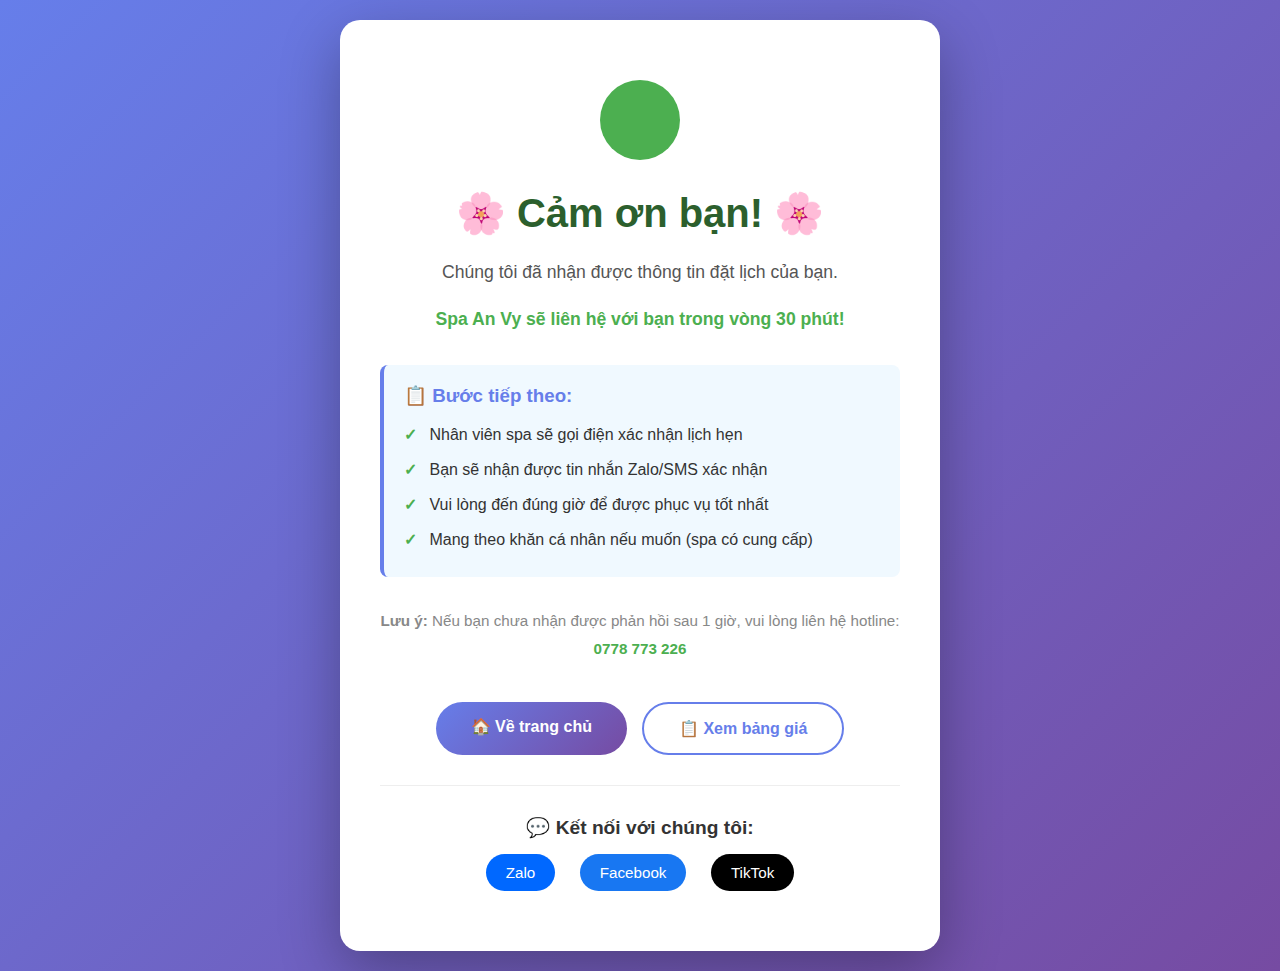
<file: thanhk-you.html>
<!DOCTYPE html>
<html lang="vi">
<head>
  <meta charset="UTF-8">
  <meta name="viewport" content="width=device-width, initial-scale=1.0">
  <title>Cảm ơn bạn đã đặt lịch | Spa An Vy Thủ Đức</title>
  <meta name="description" content="Cảm ơn bạn đã đặt lịch tại Spa An Vy. Chúng tôi sẽ liên hệ với bạn trong thời gian sớm nhất.">
  <meta name="robots" content="noindex, nofollow">
  <link rel="icon" href="images/logo-anvy.jpg" type="image/jpg">
  <style>
    * {
      margin: 0;
      padding: 0;
      box-sizing: border-box;
    }
    
    body {
      font-family: 'Open Sans', Arial, sans-serif;
      background: linear-gradient(135deg, #667eea 0%, #764ba2 100%);
      min-height: 100vh;
      display: flex;
      justify-content: center;
      align-items: center;
      padding: 20px;
    }
    
    .thank-you-container {
      background: white;
      padding: 60px 40px;
      border-radius: 20px;
      box-shadow: 0 20px 60px rgba(0,0,0,0.3);
      text-align: center;
      max-width: 600px;
      animation: fadeInUp 0.6s ease;
    }
    
    @keyframes fadeInUp {
      from {
        opacity: 0;
        transform: translateY(30px);
      }
      to {
        opacity: 1;
        transform: translateY(0);
      }
    }
    
    .checkmark {
      width: 80px;
      height: 80px;
      border-radius: 50%;
      background: #4CAF50;
      margin: 0 auto 30px;
      display: flex;
      align-items: center;
      justify-content: center;
      animation: scaleIn 0.5s ease 0.2s both;
    }
    
    @keyframes scaleIn {
      from {
        transform: scale(0);
      }
      to {
        transform: scale(1);
      }
    }
    
    .checkmark svg {
      width: 50px;
      height: 50px;
      stroke: white;
      stroke-width: 3;
      fill: none;
      stroke-linecap: round;
      stroke-linejoin: round;
      animation: drawCheck 0.5s ease 0.4s both;
      stroke-dasharray: 100;
      stroke-dashoffset: 100;
    }
    
    @keyframes drawCheck {
      to {
        stroke-dashoffset: 0;
      }
    }
    
    h1 {
      font-size: 2.5em;
      color: #2c5f2d;
      margin-bottom: 20px;
      font-weight: 700;
    }
    
    p {
      font-size: 1.1em;
      color: #555;
      line-height: 1.8;
      margin-bottom: 15px;
    }
    
    .highlight {
      color: #4CAF50;
      font-weight: bold;
    }
    
    .info-box {
      background: #f0f9ff;
      border-left: 4px solid #667eea;
      padding: 20px;
      margin: 30px 0;
      text-align: left;
      border-radius: 8px;
    }
    
    .info-box h3 {
      color: #667eea;
      margin-bottom: 10px;
    }
    
    .info-box ul {
      list-style: none;
      padding-left: 0;
    }
    
    .info-box li {
      padding: 8px 0;
      color: #333;
    }
    
    .info-box li::before {
      content: "✓ ";
      color: #4CAF50;
      font-weight: bold;
      margin-right: 8px;
    }
    
    .btn-group {
      margin-top: 40px;
      display: flex;
      gap: 15px;
      justify-content: center;
      flex-wrap: wrap;
    }
    
    .btn {
      padding: 15px 35px;
      border: none;
      border-radius: 50px;
      font-size: 1em;
      font-weight: 600;
      cursor: pointer;
      transition: all 0.3s ease;
      text-decoration: none;
      display: inline-block;
    }
    
    .btn-primary {
      background: linear-gradient(135deg, #667eea 0%, #764ba2 100%);
      color: white;
    }
    
    .btn-primary:hover {
      transform: translateY(-2px);
      box-shadow: 0 10px 25px rgba(102, 126, 234, 0.4);
    }
    
    .btn-secondary {
      background: white;
      color: #667eea;
      border: 2px solid #667eea;
    }
    
    .btn-secondary:hover {
      background: #667eea;
      color: white;
    }
    
    .social-links {
      margin-top: 30px;
      padding-top: 30px;
      border-top: 1px solid #eee;
    }
    
    .social-links h3 {
      color: #333;
      margin-bottom: 15px;
      font-size: 1.2em;
    }
    
    .social-links a {
      display: inline-block;
      margin: 0 10px;
      padding: 10px 20px;
      background: #f5f5f5;
      color: #333;
      text-decoration: none;
      border-radius: 25px;
      transition: all 0.3s ease;
      font-size: 0.95em;
    }
    
    .social-links a:hover {
      transform: translateY(-2px);
      box-shadow: 0 5px 15px rgba(0,0,0,0.1);
    }
    
    .zalo { background: #0068ff !important; color: white !important; }
    .facebook { background: #1877f2 !important; color: white !important; }
    .tiktok { background: #000 !important; color: white !important; }
    
    @media (max-width: 600px) {
      .thank-you-container {
        padding: 40px 25px;
      }
      
      h1 {
        font-size: 2em;
      }
      
      .btn-group {
        flex-direction: column;
      }
      
      .btn {
        width: 100%;
      }
    }
  </style>
</head>
<body>
  <div class="thank-you-container">
    <div class="checkmark">
      <svg viewBox="0 0 52 52">
        <polyline points="14 27 22 35 38 17"/>
      </svg>
    </div>
    
    <h1>🌸 Cảm ơn bạn! 🌸</h1>
    
    <p>Chúng tôi đã nhận được thông tin đặt lịch của bạn.</p>
    <p class="highlight">Spa An Vy sẽ liên hệ với bạn trong vòng 30 phút!</p>
    
    <div class="info-box">
      <h3>📋 Bước tiếp theo:</h3>
      <ul>
        <li>Nhân viên spa sẽ gọi điện xác nhận lịch hẹn</li>
        <li>Bạn sẽ nhận được tin nhắn Zalo/SMS xác nhận</li>
        <li>Vui lòng đến đúng giờ để được phục vụ tốt nhất</li>
        <li>Mang theo khăn cá nhân nếu muốn (spa có cung cấp)</li>
      </ul>
    </div>
    
    <p style="color: #888; font-size: 0.95em;">
      <strong>Lưu ý:</strong> Nếu bạn chưa nhận được phản hồi sau 1 giờ, 
      vui lòng liên hệ hotline: <a href="tel:+84778773226" style="color: #4CAF50; text-decoration: none; font-weight: bold;">0778 773 226</a>
    </p>
    
    <div class="btn-group">
      <a href="/" class="btn btn-primary">🏠 Về trang chủ</a>
      <a href="/#dichvu" class="btn btn-secondary">📋 Xem bảng giá</a>
    </div>
    
    <div class="social-links">
      <h3>💬 Kết nối với chúng tôi:</h3>
      <a href="https://zalo.me/+84778773226" target="_blank" class="zalo">Zalo</a>
      <a href="https://www.facebook.com/share/1Bjx62vwS4/?mibextid=wwXIfr" target="_blank" class="facebook">Facebook</a>
      <a href="https://www.tiktok.com/@anvy12122?_r=1&_t=ZS-91MQd92YOjV" target="_blank" class="tiktok">TikTok</a>
    </div>
  </div>
  
  <script>
    // Auto redirect sau 10 giây (tùy chọn)
    // setTimeout(() => {
    //   window.location.href = '/';
    // }, 10000);
  </script>
</body>
</html>
</file>
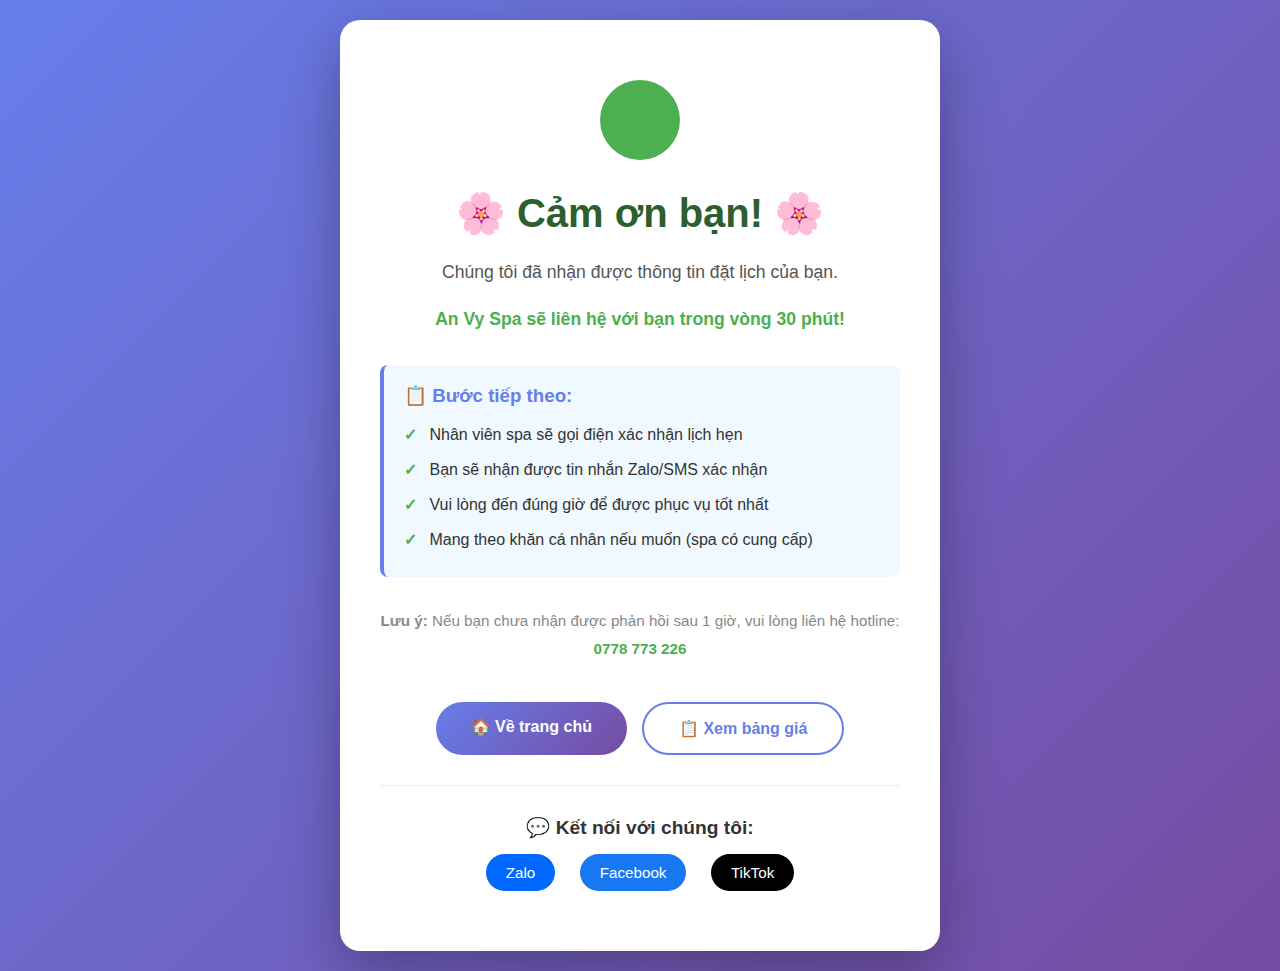
<file: thank-you.html>
<!DOCTYPE html>
<html lang="vi">
<head>
  <meta charset="UTF-8">
  <meta name="viewport" content="width=device-width, initial-scale=1.0">
  <title>Cảm ơn bạn đã đặt lịch | An Vy Spa Thủ Đức</title>
  <meta name="description" content="Cảm ơn bạn đã đặt lịch tại An Vy Spa. Chúng tôi sẽ liên hệ với bạn trong thời gian sớm nhất.">
  <meta name="robots" content="noindex, nofollow">
  <link rel="icon" href="images/logo-anvy.jpg" type="image/jpg">
  <style>
    * {
      margin: 0;
      padding: 0;
      box-sizing: border-box;
    }
    
    body {
      font-family: 'Open Sans', Arial, sans-serif;
      background: linear-gradient(135deg, #667eea 0%, #764ba2 100%);
      min-height: 100vh;
      display: flex;
      justify-content: center;
      align-items: center;
      padding: 20px;
    }
    
    .thank-you-container {
      background: white;
      padding: 60px 40px;
      border-radius: 20px;
      box-shadow: 0 20px 60px rgba(0,0,0,0.3);
      text-align: center;
      max-width: 600px;
      animation: fadeInUp 0.6s ease;
    }
    
    @keyframes fadeInUp {
      from {
        opacity: 0;
        transform: translateY(30px);
      }
      to {
        opacity: 1;
        transform: translateY(0);
      }
    }
    
    .checkmark {
      width: 80px;
      height: 80px;
      border-radius: 50%;
      background: #4CAF50;
      margin: 0 auto 30px;
      display: flex;
      align-items: center;
      justify-content: center;
      animation: scaleIn 0.5s ease 0.2s both;
    }
    
    @keyframes scaleIn {
      from {
        transform: scale(0);
      }
      to {
        transform: scale(1);
      }
    }
    
    .checkmark svg {
      width: 50px;
      height: 50px;
      stroke: white;
      stroke-width: 3;
      fill: none;
      stroke-linecap: round;
      stroke-linejoin: round;
      animation: drawCheck 0.5s ease 0.4s both;
      stroke-dasharray: 100;
      stroke-dashoffset: 100;
    }
    
    @keyframes drawCheck {
      to {
        stroke-dashoffset: 0;
      }
    }
    
    h1 {
      font-size: 2.5em;
      color: #2c5f2d;
      margin-bottom: 20px;
      font-weight: 700;
    }
    
    p {
      font-size: 1.1em;
      color: #555;
      line-height: 1.8;
      margin-bottom: 15px;
    }
    
    .highlight {
      color: #4CAF50;
      font-weight: bold;
    }
    
    .info-box {
      background: #f0f9ff;
      border-left: 4px solid #667eea;
      padding: 20px;
      margin: 30px 0;
      text-align: left;
      border-radius: 8px;
    }
    
    .info-box h3 {
      color: #667eea;
      margin-bottom: 10px;
    }
    
    .info-box ul {
      list-style: none;
      padding-left: 0;
    }
    
    .info-box li {
      padding: 8px 0;
      color: #333;
    }
    
    .info-box li::before {
      content: "✓ ";
      color: #4CAF50;
      font-weight: bold;
      margin-right: 8px;
    }
    
    .btn-group {
      margin-top: 40px;
      display: flex;
      gap: 15px;
      justify-content: center;
      flex-wrap: wrap;
    }
    
    .btn {
      padding: 15px 35px;
      border: none;
      border-radius: 50px;
      font-size: 1em;
      font-weight: 600;
      cursor: pointer;
      transition: all 0.3s ease;
      text-decoration: none;
      display: inline-block;
    }
    
    .btn-primary {
      background: linear-gradient(135deg, #667eea 0%, #764ba2 100%);
      color: white;
    }
    
    .btn-primary:hover {
      transform: translateY(-2px);
      box-shadow: 0 10px 25px rgba(102, 126, 234, 0.4);
    }
    
    .btn-secondary {
      background: white;
      color: #667eea;
      border: 2px solid #667eea;
    }
    
    .btn-secondary:hover {
      background: #667eea;
      color: white;
    }
    
    .social-links {
      margin-top: 30px;
      padding-top: 30px;
      border-top: 1px solid #eee;
    }
    
    .social-links h3 {
      color: #333;
      margin-bottom: 15px;
      font-size: 1.2em;
    }
    
    .social-links a {
      display: inline-block;
      margin: 0 10px;
      padding: 10px 20px;
      background: #f5f5f5;
      color: #333;
      text-decoration: none;
      border-radius: 25px;
      transition: all 0.3s ease;
      font-size: 0.95em;
    }
    
    .social-links a:hover {
      transform: translateY(-2px);
      box-shadow: 0 5px 15px rgba(0,0,0,0.1);
    }
    
    .zalo { background: #0068ff !important; color: white !important; }
    .facebook { background: #1877f2 !important; color: white !important; }
    .tiktok { background: #000 !important; color: white !important; }
    
    @media (max-width: 600px) {
      .thank-you-container {
        padding: 40px 25px;
      }
      
      h1 {
        font-size: 2em;
      }
      
      .btn-group {
        flex-direction: column;
      }
      
      .btn {
        width: 100%;
      }
    }
  </style>
</head>
<body>
  <div class="thank-you-container">
    <div class="checkmark">
      <svg viewBox="0 0 52 52">
        <polyline points="14 27 22 35 38 17"/>
      </svg>
    </div>
    
    <h1>🌸 Cảm ơn bạn! 🌸</h1>
    
    <p>Chúng tôi đã nhận được thông tin đặt lịch của bạn.</p>
    <p class="highlight">An Vy Spa sẽ liên hệ với bạn trong vòng 30 phút!</p>
    
    <div class="info-box">
      <h3>📋 Bước tiếp theo:</h3>
      <ul>
        <li>Nhân viên spa sẽ gọi điện xác nhận lịch hẹn</li>
        <li>Bạn sẽ nhận được tin nhắn Zalo/SMS xác nhận</li>
        <li>Vui lòng đến đúng giờ để được phục vụ tốt nhất</li>
        <li>Mang theo khăn cá nhân nếu muốn (spa có cung cấp)</li>
      </ul>
    </div>
    
    <p style="color: #888; font-size: 0.95em;">
      <strong>Lưu ý:</strong> Nếu bạn chưa nhận được phản hồi sau 1 giờ, 
      vui lòng liên hệ hotline: <a href="tel:+84778773226" style="color: #4CAF50; text-decoration: none; font-weight: bold;">0778 773 226</a>
    </p>
    
    <div class="btn-group">
      <a href="https://anvyspa2025.github.io/spa-an-vy-web/" class="btn btn-primary">🏠 Về trang chủ</a>
      <a href="https://anvyspa2025.github.io/spa-an-vy-web/#dichvu" class="btn btn-secondary">📋 Xem bảng giá</a>
    </div>
    
    <div class="social-links">
      <h3>💬 Kết nối với chúng tôi:</h3>
      <a href="https://zalo.me/+84778773226" target="_blank" class="zalo">Zalo</a>
      <a href="https://www.facebook.com/share/1Bjx62vwS4/?mibextid=wwXIfr" target="_blank" class="facebook">Facebook</a>
      <a href="https://www.tiktok.com/@anvy12122?_r=1&_t=ZS-91MQd92YOjV" target="_blank" class="tiktok">TikTok</a>
    </div>
  </div>
  
  <script>
    // Auto redirect sau 10 giây (tùy chọn)
    // setTimeout(() => {
    //   window.location.href = 'https://anvyspa2025.github.io/spa-an-vy-web/';
    // }, 10000);
  </script>
</body>
</html>
</file>
<file: style.css>
/* ===== RESET & BASE ===== */
* {
  margin: 0;
  padding: 0;
  box-sizing: border-box;
}

html {
  scroll-behavior: smooth;
  font-size: 16px;
}

body {
  font-family: 'Open Sans', -apple-system, BlinkMacSystemFont, 'Segoe UI', sans-serif;
  line-height: 1.6;
  color: #4f4f4f;
  background-color: #fdf6ec;
  -webkit-font-smoothing: antialiased;
  -moz-osx-font-smoothing: grayscale;
  padding-left: 280px;
}

img {
  max-width: 100%;
  height: auto;
  display: block;
}

/* ===== HEADER ===== */
header {
  text-align: center;
  padding: 2rem 1.5rem;
  background: linear-gradient(135deg, #fefaf6 0%, #fff5eb 100%);
}

.logo {
  width: 100%;
  max-width: 450px;
  height: auto;
  margin: 0 auto 1rem;
  border-radius: 12px;
  padding: 10px 0;
}

header h1 {
  font-family: 'Playfair Display', serif;
  font-size: 2.5rem;
  margin: 10px 0;
  color: #2c5f2d;
  font-weight: 600;
}

header p {
  font-size: 1rem;
  font-style: italic;
  color: #7d7d7d;
  margin-top: 0.5rem;
}

/* ===== NAVIGATION ===== */
.main-nav {
  position: sticky;
  top: 0;
  z-index: 100;
  display: flex;
  justify-content: center;
  gap: 30px;
  background: linear-gradient(90deg, #a8d5ba, #b48e5c);
  padding: 15px 20px;
  border-radius: 0 0 12px 12px;
  box-shadow: 0 2px 6px rgba(0,0,0,0.1);
}

.main-nav a {
  text-decoration: none;
  color: #fff;
  font-weight: 500;
  font-size: 16px;
  display: flex;
  align-items: center;
  transition: all 0.3s ease;
  white-space: nowrap;
}

.icon {
  width: 24px;
  height: 24px;
  margin-right: 8px;
  transition: transform 0.3s ease, filter 0.3s ease;
}

.main-nav a:hover {
  color: #ffe082;
}

.main-nav a:hover .icon {
  transform: scale(1.2);
  filter: drop-shadow(0 0 4px rgba(255,255,255,0.6));
}

.main-nav a.active {
  color: #fff9c4;
  font-weight: 600;
}

.main-nav a.active .icon {
  transform: scale(1.2);
  filter: drop-shadow(0 0 6px rgba(255,255,255,0.8));
}

/* ===== SECTIONS ===== */
section {
  padding: 40px 20px;
  max-width: 1000px;
  margin: 0 auto;
}

section h2 {
  font-family: 'Great Vibes', cursive;
  font-size: 2.2rem;
  color: #6b4f4f;
  text-align: center;
  margin-bottom: 1.5rem;
}

section > p {
  text-align: center;
  max-width: 800px;
  margin: 0 auto 30px;
  line-height: 1.8;
  font-size: 1rem;
}

/* ===== GIỚI THIỆU ===== */
.intro-section {
  background: linear-gradient(135deg, #fff 0%, #fefaf6 100%);
  border-radius: 16px;
  padding: 40px 20px;
  box-shadow: 0 4px 20px rgba(0,0,0,0.08);
}

.intro-wrapper {
  width: 100%;
}

.intro-title {
  display: flex;
  align-items: center;
  justify-content: center;
  gap: 10px;
}

.intro-icon {
  font-size: 2rem;
}

.intro-gallery {
  display: flex;
  justify-content: center;
  gap: 30px;
  flex-wrap: wrap;
  margin-top: 30px;
}

.intro-gallery figure {
  text-align: center;
  max-width: 180px;
  flex: 0 0 180px;
}

.intro-gallery img {
  width: 100%;
  aspect-ratio: 1 / 1;
  border-radius: 50%;
  object-fit: cover;
  box-shadow: 0 4px 12px rgba(0,0,0,0.1);
  transition: transform 0.3s, box-shadow 0.3s;
}

.intro-gallery img:hover {
  transform: scale(1.08);
  box-shadow: 0 6px 16px rgba(0,0,0,0.15);
}

.intro-gallery figcaption {
  font-size: 0.9rem;
  color: #555;
  margin-top: 8px;
  line-height: 1.4;
}

/* ===== GALLERY VERTICAL ===== */
.gallery-vertical {
  display: flex;
  flex-direction: column;
  gap: 24px;
  margin-top: 30px;
}

.gallery-vertical figure {
  display: flex;
  flex-direction: column;
  align-items: center;
  gap: 8px;
  background: #fff;
  border-radius: 12px;
  overflow: hidden;
  box-shadow: 0 4px 12px rgba(0,0,0,0.08);
  transition: transform 0.3s ease, box-shadow 0.3s ease;
}

.gallery-vertical figure:hover {
  transform: translateY(-4px);
  box-shadow: 0 6px 16px rgba(0,0,0,0.12);
}

.gallery-vertical img {
  width: 100%;
  max-width: 600px;
  border-radius: 12px 12px 0 0;
  transition: transform 0.3s, box-shadow 0.3s;
}

.gallery-vertical figcaption {
  font-size: 0.95rem;
  color: #555;
  text-align: center;
  padding: 12px;
  width: 100%;
}

/* ===== GALLERY SLIDER ===== */
.gallery-slider {
  position: relative;
  max-width: 800px;
  margin: 0 auto;
}

.slider {
  position: relative;
  overflow: hidden;
  border-radius: 12px;
}

.slides {
  display: flex;
  transition: transform 0.5s ease;
}

.slides img {
  flex: 0 0 100%;
  border-radius: 12px;
}

.prev, .next {
  position: absolute;
  top: 50%;
  transform: translateY(-50%);
  background: rgba(0,0,0,0.5);
  color: #fff;
  border: none;
  padding: 8px 12px;
  cursor: pointer;
  border-radius: 50%;
  transition: background 0.3s ease;
  z-index: 10;
}

.prev:hover, .next:hover {
  background: rgba(0,0,0,0.7);
}

.prev { left: 10px; }
.next { right: 10px; }

/* ===== FEEDBACK ===== */
.feedback-item {
  background: #fefefe;
  border-left: 4px solid #a8d5ba;
  padding: 12px;
  margin: 12px 0;
  font-style: italic;
  border-radius: 6px;
  box-shadow: 0 2px 8px rgba(0,0,0,0.06);
  transition: transform 0.2s ease, box-shadow 0.2s ease;
}

.feedback-item:hover {
  transform: translateX(4px);
  box-shadow: 0 4px 12px rgba(0,0,0,0.1);
}

.feedback-item strong {
  display: block;
  margin-bottom: 0.5rem;
  color: #2c5f2d;
}

/* ===== FAQ ===== */
#faq {
  padding: 40px 20px;
  background: #f9f9f9;
  border-radius: 16px;
}

details {
  margin-bottom: 15px;
  padding: 15px;
  background: white;
  border-radius: 8px;
  box-shadow: 0 2px 8px rgba(0,0,0,0.06);
  transition: all 0.3s ease;
}

details[open] {
  box-shadow: 0 4px 16px rgba(0,0,0,0.1);
}

summary {
  font-weight: bold;
  cursor: pointer;
  font-size: 1rem;
  color: #2c5f2d;
  list-style: none;
  display: flex;
  align-items: center;
  gap: 0.5rem;
}

summary::-webkit-details-marker {
  display: none;
}

summary::before {
  content: "▶";
  transition: transform 0.3s ease;
  flex-shrink: 0;
  font-size: 0.75rem;
}

details[open] summary::before {
  transform: rotate(90deg);
}

details p {
  margin-top: 10px;
  color: #666;
  line-height: 1.7;
}

/* ===== BẢNG GIÁ ===== */
.banggia {
  max-width: 600px;
  display: block;
  margin: 0 auto;
  border-radius: 12px;
  box-shadow: 0 4px 12px rgba(0,0,0,0.1);
  transition: transform 0.3s ease;
}

.banggia:hover {
  transform: scale(1.02);
}

/* ===== FORM ĐẶT LỊCH ===== */
#booking-form {
  display: flex;
  flex-direction: column;
  gap: 16px;
  max-width: 420px;
  margin: 0 auto;
  padding: 20px;
  background-color: #fffaf7;
  border-radius: 12px;
  box-shadow: 0 6px 18px rgba(0,0,0,0.15);
}

#booking-form input,
#booking-form textarea {
  width: 100%;
  padding: 12px 14px;
  font-size: 1rem;
  border: 1px solid #ccc;
  border-radius: 6px;
  background-color: #fff;
  transition: border 0.3s, box-shadow 0.3s;
}

#booking-form input:focus,
#booking-form textarea:focus {
  outline: none;
  border-color: #a8d5ba;
  box-shadow: 0 0 6px rgba(168,213,186,0.5);
}

#booking-form textarea {
  min-height: 100px;
  resize: vertical;
}

.btn-submit {
  background: linear-gradient(90deg, #f7b2b7, #e48a92);
  color: white;
  font-weight: bold;
  padding: 12px;
  border: none;
  border-radius: 6px;
  cursor: pointer;
  transition: opacity 0.3s, transform 0.2s;
}

.btn-submit:hover {
  opacity: 0.9;
  transform: translateY(-2px);
}

/* ===== FOOTER ===== */
footer {
  background: #fefaf6;
  text-align: center;
  padding: 20px;
  font-size: 0.9rem;
  border-top: 1px solid rgba(0,0,0,0.05);
}

footer h2 {
  font-family: 'Great Vibes', cursive;
  font-size: 2rem;
  color: #6b4f4f;
  margin-bottom: 1rem;
}

footer address {
  font-style: normal;
  line-height: 2;
}

footer p {
  margin: 0.5rem 0;
}

footer a {
  color: #a8d5ba;
  text-decoration: none;
  transition: color 0.3s ease;
}

footer a:hover {
  text-decoration: underline;
  color: #2c5f2d;
}

/* ===== MAP ===== */
.map {
  margin-top: 20px;
}

.map h3 {
  font-size: 1.5rem;
  margin-bottom: 1rem;
  color: #6b4f4f;
  text-align: center;
}

.map iframe {
  width: 100%;
  height: 400px;
  border: none;
  border-radius: 12px;
  box-shadow: 0 4px 12px rgba(0,0,0,0.1);
}

/* ===== ANIMATIONS ===== */
.fade-in {
  opacity: 0;
  transform: translateY(20px);
  transition: opacity 0.8s ease, transform 0.8s ease;
}

.fade-in.visible {
  opacity: 1;
  transform: translateY(0);
}

/* ===== LIGHTBOX ===== */
#lightbox {
  position: fixed;
  top: 0;
  left: 0;
  width: 100%;
  height: 100%;
  background: rgba(0,0,0,0.8);
  display: flex;
  justify-content: center;
  align-items: center;
  z-index: 999;
}

#lightbox img {
  max-width: 80%;
  max-height: 80%;
  border-radius: 12px;
}

/* ===== LOADING ===== */
#loading {
  position: fixed;
  top: 0;
  left: 0;
  width: 100%;
  height: 100%;
  background: #fffaf7;
  display: flex;
  justify-content: center;
  align-items: center;
  z-index: 2000;
}

.spinner {
  width: 50px;
  height: 50px;
  border: 4px solid #f3f3f3;
  border-top: 4px solid #a8d5ba;
  border-radius: 50%;
  animation: spin 1s linear infinite;
}

@keyframes spin {
  0% { transform: rotate(0deg); }
  100% { transform: rotate(360deg); }
}

/* ===== CHAT BUTTONS ===== */
.chat-buttons {
  position: fixed;
  bottom: 20px;
  right: 20px;
  display: flex;
  flex-direction: column;
  gap: 10px;
  z-index: 1000;
}

.chat-btn {
  color: #fff;
  padding: 10px 14px;
  border-radius: 6px;
  text-decoration: none;
  font-weight: bold;
  cursor: pointer;
  transition: opacity 0.3s, transform 0.2s;
  box-shadow: 0 4px 12px rgba(0,0,0,0.15);
  text-align: center;
}

.chat-btn:hover {
  opacity: 0.9;
  transform: translateY(-2px);
}

.chat-btn.fb { background: #1877f2; }
.chat-btn.zalo { background: #0068ff; }
.chat-btn.tiktok { background: #000; }

/* ===== SIDEBAR ===== */
.sidebar-toggle {
  position: fixed;
  top: 15px;
  left: 15px;
  z-index: 1001;
  width: 56px;
  height: 56px;
  background: white;
  border: none;
  border-radius: 50%;
  cursor: pointer;
  display: none;
  flex-direction: column;
  align-items: center;
  justify-content: center;
  gap: 5px;
  box-shadow: 0 4px 20px rgba(0, 0, 0, 0.1);
  transition: all 0.3s ease;
  padding: 0;
}

.sidebar-toggle:hover {
  transform: scale(1.05);
  box-shadow: 0 6px 25px rgba(0, 0, 0, 0.15);
}

.hamburger,
.hamburger::before,
.hamburger::after {
  width: 24px;
  height: 3px;
  background: #ec4899;
  border-radius: 2px;
  transition: all 0.3s ease;
}

.hamburger {
  position: relative;
  display: block;
}

.hamburger::before,
.hamburger::after {
  content: '';
  position: absolute;
  left: 0;
}

.hamburger::before {
  top: -8px;
}

.hamburger::after {
  top: 8px;
}

.sidebar-left.open .hamburger {
  background: transparent;
}

.sidebar-left.open .hamburger::before {
  top: 0;
  transform: rotate(45deg);
}

.sidebar-left.open .hamburger::after {
  top: 0;
  transform: rotate(-45deg);
}

/* ===== SIDEBAR DESKTOP ===== */
.sidebar-left {
  position: fixed;
  top: 0;
  left: 0;
  width: 280px;
  height: 100vh;
  background: white;
  z-index: 1000;
  overflow-y: auto;
  box-shadow: 4px 0 30px rgba(0, 0, 0, 0.1);
}

.sidebar-content {
  padding: 24px;
}

.sidebar-logo {
  display: flex;
  align-items: center;
  gap: 12px;
  margin-top: 60px;
  margin-bottom: 32px;
}

.sidebar-logo-icon { 
  width: 40px; 
  height: 40px; 
  background: linear-gradient(135deg, #f9a8d4 0%, #ec4899 100%); 
  border-radius: 50%; 
  display: flex; 
  align-items: center; 
  justify-content: center; 
  font-size: 20px; }

.sidebar-left h3 {
  font-size: 1.5rem;
  font-weight: 700;
  color: #1f2937;
  margin: 0;
  font-family: 'Playfair Display', serif;
}

.sidebar-left ul {
  list-style: none;
  padding: 0;
  margin: 0;
  display: flex;
  flex-direction: column;
  gap: 8px;
}

.sidebar-left ul li {
  margin: 0;
}

.sidebar-left ul li a {
  display: flex;
  align-items: center;
  gap: 12px;
  padding: 12px 16px;
  text-decoration: none;
  color: #4b5563;
  font-size: 15px;
  font-weight: 500;
  border-radius: 12px;
  transition: all 0.2s ease;
  background: transparent;
}

.sidebar-left ul li a:hover {
  background: #fce7f3;
  color: #ec4899;
  transform: translateX(4px);
}

.sidebar-overlay {
  display: none;
}

.sidebar-left::-webkit-scrollbar {
  width: 6px;
}

.sidebar-left::-webkit-scrollbar-track {
  background: transparent;
}

.sidebar-left::-webkit-scrollbar-thumb {
  background: #e5e7eb;
  border-radius: 10px;
}

.sidebar-left::-webkit-scrollbar-thumb:hover {
  background: #d1d5db;
}

/* =========================
   RESPONSIVE – MOBILE FIX
   ========================= */

/* TABLET & MOBILE */
@media (max-width: 1023px) {

  /* BODY không chừa sidebar */
  body {
    padding-left: 0;
  }

  /* SIDEBAR ẨN MẶC ĐỊNH */
  .sidebar-left {
    transform: translateX(-100%);
    transition: transform 0.3s ease;
    width: 260px;
  }

  /* SIDEBAR KHI MỞ */
  .sidebar-left.active {
    transform: translateX(0);
  }

  /* HIỆN NÚT HAMBURGER */
  .sidebar-toggle {
    display: flex;
  }

  /* OVERLAY */
  .sidebar-overlay {
    display: none;
  }

  .sidebar-overlay.active {
    display: block;
    position: fixed;
    inset: 0;
    background: rgba(0,0,0,0.4);
    z-index: 999;
  }

  /* MENU NGANG GỌN LẠI */
  .main-nav {
    flex-wrap: wrap;
    gap: 12px;
    padding: 10px;
  }

  .main-nav a {
    font-size: 14px;
    padding: 6px 8px;
  }

  /* HEADER */
  header h1 {
    font-size: 1.7rem;
    white-space: normal;
  }

  header p {
    font-size: 0.95rem;
  }

  /* INTRO GALLERY */
  .intro-gallery {
    gap: 16px;
  }

  .intro-gallery figure {
    max-width: 140px;
    flex: 0 0 140px;
  }

  /* SECTION */
  section {
    padding: 32px 16px;
  }

  /* MAP */
  .map iframe {
    height: 300px;
  }
}

/* ===== FIX CĂN ĐỀU & CHỐNG LỆCH MOBILE ===== */
@media (max-width: 1023px) {
  body {
    padding-left: 0 !important;
    overflow-x: hidden;
  }

  section {
    max-width: 100%;
  }
}

.price-box {
  background: #fff;
  border-radius: 16px;
  padding: 16px;
  margin: 12px 0;
  box-shadow: 0 4px 10px rgba(0,0,0,0.08);
}

.price-box h3 {
  color: #c0392b;
  font-size: 18px;
  margin-bottom: 8px;
}

.price {
  font-size: 20px;
  font-weight: bold;
  color: #e67e22;
}

.price-box ul {
  padding-left: 18px;
  line-height: 1.6;
}
</file>
